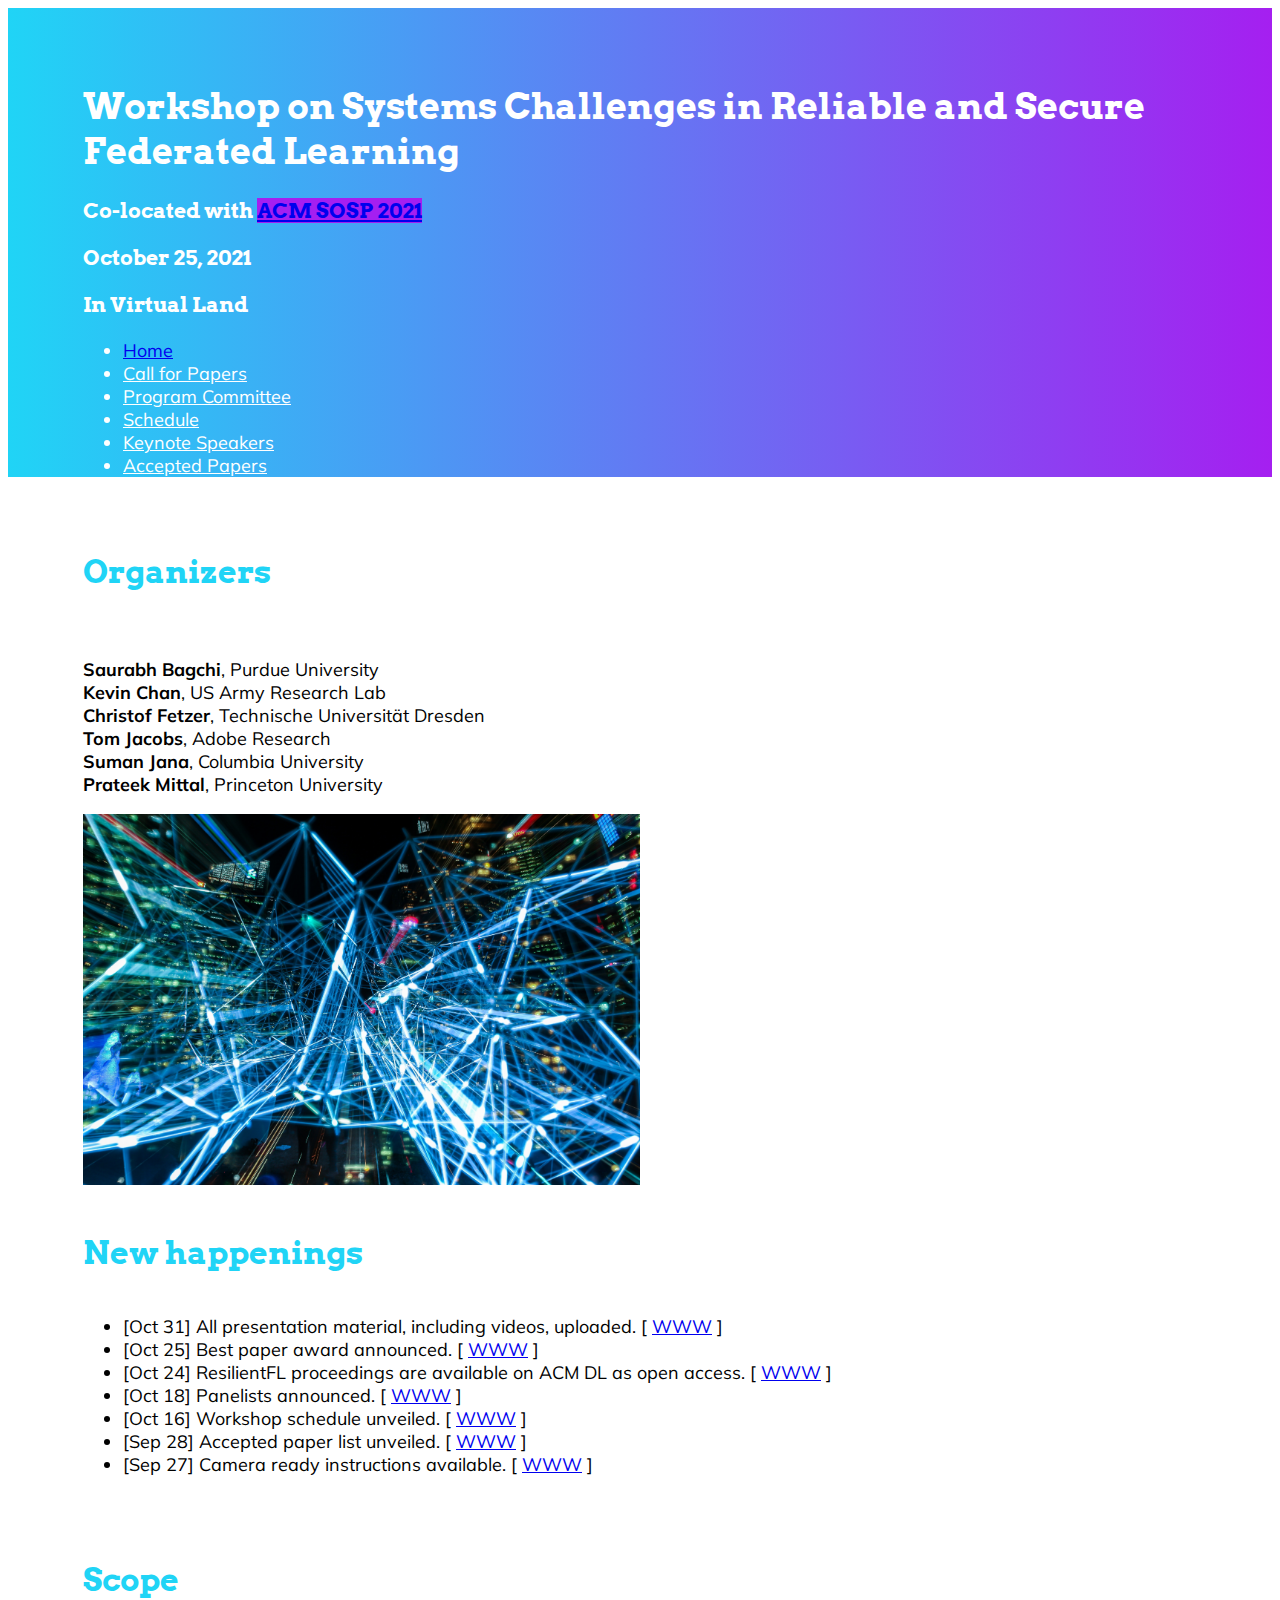
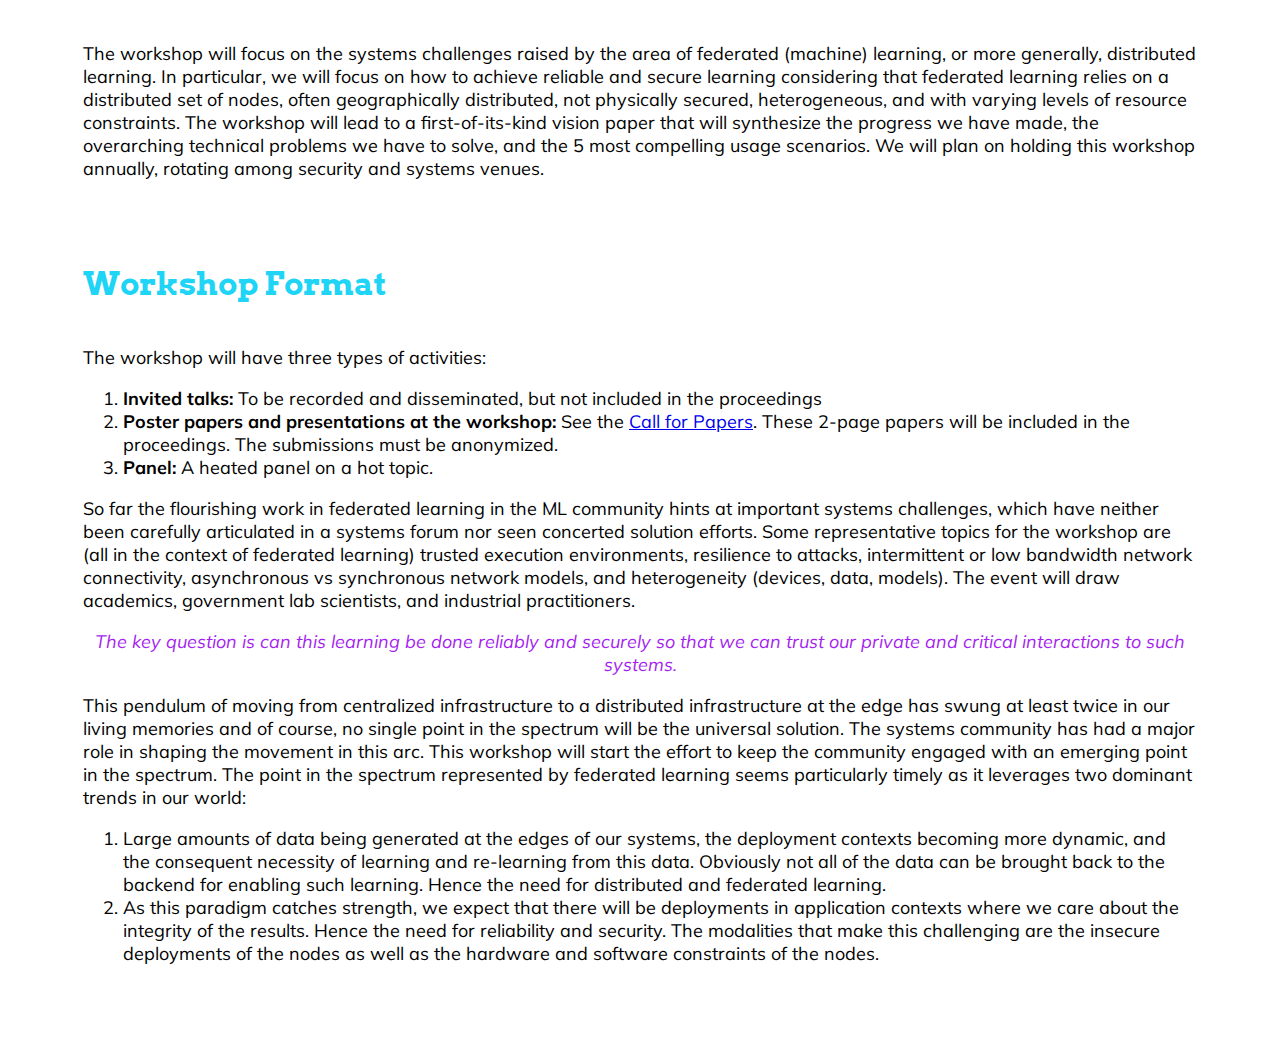
<file: index.html>
<!doctype html>
<html lang="en">
    <head>
        <meta charset="utf-8">
        <meta name="viewport" content="width=device-width, initial-scale=1">
        <link href="https://cdn.jsdelivr.net/npm/bootstrap@5.0.0/dist/css/bootstrap.min.css" rel="stylesheet" integrity="sha384-wEmeIV1mKuiNpC+IOBjI7aAzPcEZeedi5yW5f2yOq55WWLwNGmvvx4Um1vskeMj0" crossorigin="anonymous">
        <link rel="stylesheet" href="https://fonts.googleapis.com/css?family=Mulish">
        <link rel="stylesheet" href="https://fonts.googleapis.com/css?family=Arvo">
        <link href="css/style.css" rel="stylesheet" type="text/css">
    </head>

    <body>
      <header>
        <div class="top-header">
          <h1>Workshop on Systems Challenges in Reliable and Secure Federated Learning</h1>
          <h3>Co-located with 
            <a class="badge rounded-pill" style="background-color: #A51FF0;" href="https://sosp2021.mpi-sws.org/">ACM SOSP 2021</a> 
            <p> October 25, 2021 <p> In Virtual Land </h3>
          <ul class="nav nav-tabs">
            <li class="nav-item">
              <a class="nav-link active" aria-current="page" href="../index.html">Home</a>
            </li>
            <li class="nav-item">
              <a style="color: white;" class="nav-link" href="callforpapers.html">Call for Papers</a>
            </li>
            <li class="nav-item">
              <a style="color: white;" class="nav-link" href="programcommittee.html">Program Committee</a>
            </li>
            <li class="nav-item">
              <a style="color: white;" class="nav-link" href="schedule.html">Schedule</a>
            </li>
            <li class="nav-item">
              <a style="color: white;" class="nav-link" href="keynotespeakers.html">Keynote Speakers</a>
            </li>
            <li class="nav-item">
              <a style="color: white;" class="nav-link" href="acceptedpapers.html">Accepted Papers</a>
            </li>
          </ul>
        </div>
      </header>

<!--        <h1>Systems Challenges in Reliable and Secure Federated Learning</h1>
-->
      <div class="not-header">
        <h4>Organizers</h4>
        <div class="row">
          <div class="col">
            <p>
                <br><b>Saurabh Bagchi</b>, Purdue University
                <br><b>Kevin Chan</b>, US Army Research Lab
                <br><b>Christof Fetzer</b>, Technische Universität Dresden
                <br><b>Tom Jacobs</b>, Adobe Research
                <br><b>Suman Jana</b>, Columbia University
                <br><b>Prateek Mittal</b>, Princeton University            
            </p>
          </div>
          <div class="col">
            <img style="width: 50%;" alt="" src="images/blue-lights.jpg">
          </div>
        </div>
        
        <h4> New happenings </h4>
        <p>
          <ul>
            <li> [Oct 31] All presentation material, including videos, uploaded. [ <a href="schedule.html">WWW</a> ] </li>
	    <li> [Oct 25] Best paper award announced. [ <a href="schedule.html">WWW</a> ] </li>
            <li>[Oct 24] ResilientFL proceedings are available on ACM DL as open access. [ <a href="https://www.sigops.org/s/workshops/resilientfl/2021/toc.html">WWW</a> ]&nbsp; &nbsp;&nbsp;</li>
<li> [Oct 18] Panelists announced. [ <a href="schedule.html">WWW</a> ] </li>
            <li> [Oct 16] Workshop schedule unveiled. [ <a href="schedule.html">WWW</a> ] </li>
            <li> [Sep 28] Accepted paper list unveiled. [ <a href="acceptedpapers.html">WWW</a> ] </li>
            <li> [Sep 27] Camera ready instructions available. [ <a href="callforpapers.html">WWW</a> ] </li>
          </ul>
        </p>

        <br>
	      <h4> Scope </h4>
		    <p>  
          The workshop will focus on the systems challenges raised by the area of federated (machine) learning, 
          or more generally, distributed learning. In particular, we will focus on how to achieve reliable and secure learning 
          considering that federated learning relies on a distributed set of nodes, often geographically distributed, 
          not physically secured, heterogeneous, and with varying levels of resource constraints. The workshop will lead 
          to a first-of-its-kind vision paper that will synthesize the progress we have made, the overarching technical 
          problems we have to solve, and the 5 most compelling usage scenarios. We will plan on holding this workshop 
          annually, rotating among security and systems venues.
        </p>
        
        <br>
        <h4> Workshop Format </h4>
        <p>
          The workshop will have three types of activities:
          <ol>

            <li> <b>Invited talks:</b> To be recorded and disseminated, but not included in the proceedings
            <li> <b> Poster papers and presentations at the workshop:</b> See the <a href="callforpapers.html">Call for Papers</a>. These 2-page papers will be included in the proceedings. The submissions must be anonymized.
            <li> <b> Panel:</b> A heated panel on a hot topic.

          </ol>
        </p>
	  
	<p>
            So far the flourishing work in federated learning in the ML community hints at important systems challenges, 
            which have neither been carefully articulated in a systems forum nor seen concerted solution efforts. Some 
            representative topics for the workshop are (all in the context of federated learning) trusted execution 
            environments, resilience to attacks, intermittent or low bandwidth network connectivity, asynchronous vs 
            synchronous network models, and heterogeneity (devices, data, models). The event will draw academics, 
            government lab scientists, and industrial practitioners.
        </p>
  <!--
        <p>
            SOSP is well established as a venue where many of the leading results in computer systems of their time have 
            been presented. This workshop will contribute to the vitality of SOSP by contributing a rich problem context 
            to it. It will also expand the envelope of the conference to an area that shows high promise to influence our 
            world. Arguably the most famous industrial deployment is in Google’s Gboard which predicts, based on swipes, 
            what the next word is and this runs on hundreds of millions of Android devices. There are many other 
            large-scale deployments that are not as well known and importantly, many others peeking over the horizon. 
            We believe federated learning becomes more important as an ever increasing number of sensors in our 
            “sensorified” world generate ever increasing amounts of data and data processing moves to the edge.
        </p>
  -->
        <p style="text-align: center; color: #A51FF0;">
            <i>The key question is can this learning be done reliably and securely so that we can trust our private and 
            critical interactions to such systems.</i>
        </p>
        <p>
            This pendulum of moving from centralized infrastructure to a distributed infrastructure at the edge has swung 
            at least twice in our living memories and of course, no single point in the spectrum will be the universal 
            solution. The systems community has had a major role in shaping the movement in this arc. This workshop will 
            start the effort to keep the community engaged with an emerging point in the spectrum. The point in the 
            spectrum represented by federated learning seems particularly timely as it leverages two dominant trends in 
            our world:
            <ol>
                <li>
                    Large amounts of data being generated at the edges of our systems, the deployment contexts becoming 
                    more dynamic, and the consequent necessity of learning and re-learning from this data. Obviously not 
                    all of the data can be brought back to the backend for enabling such learning. Hence the need for 
                    distributed and federated learning.
                </li>
                <li>
                    As this paradigm catches strength, we expect that there will be deployments in application contexts 
                    where we care about the integrity of the results. Hence the need for reliability and security. The 
                    modalities that make this challenging are the insecure deployments of the nodes as well as the hardware 
                    and software constraints of the nodes.
                </li>
            </ol>
        </p>
      </div>
    </body>
</html>
</file>
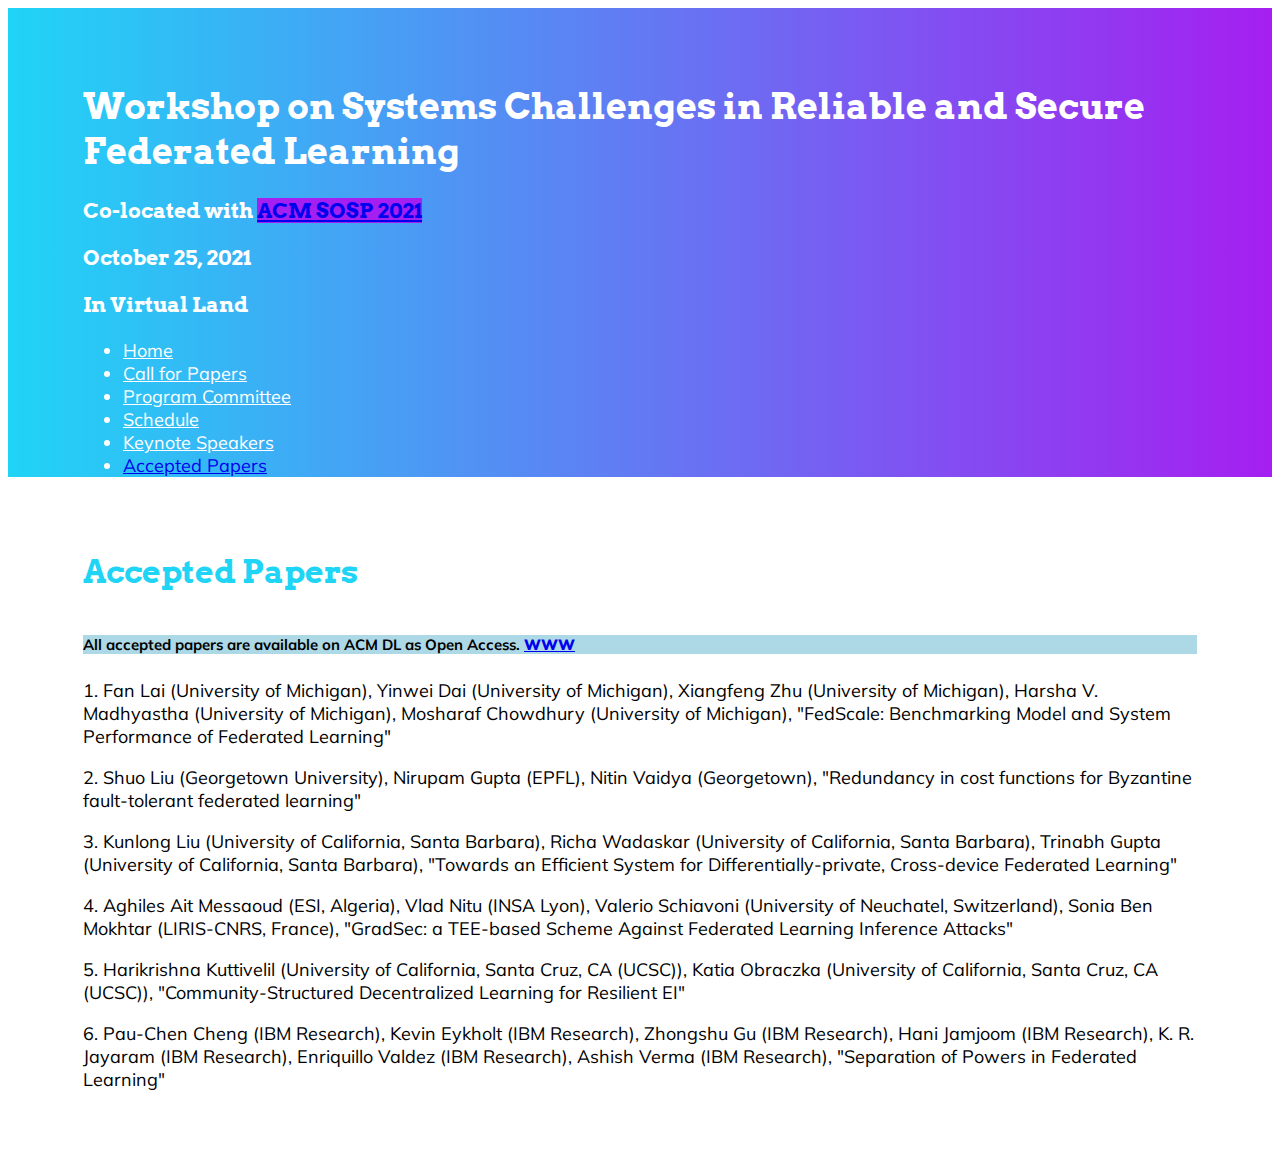
<file: acceptedpapers.html>
<!doctype html>
<html lang="en">
    <head>
        <meta charset="utf-8">
        <meta name="viewport" content="width=device-width, initial-scale=1">
        <link href="https://cdn.jsdelivr.net/npm/bootstrap@5.0.0/dist/css/bootstrap.min.css" rel="stylesheet" integrity="sha384-wEmeIV1mKuiNpC+IOBjI7aAzPcEZeedi5yW5f2yOq55WWLwNGmvvx4Um1vskeMj0" crossorigin="anonymous">
        <link rel="stylesheet" href="https://fonts.googleapis.com/css?family=Mulish">
        <link rel="stylesheet" href="https://fonts.googleapis.com/css?family=Arvo">
        <link href="css/style.css" rel="stylesheet" type="text/css" />
    </head>

    <body>
      <header>
        <div class="top-header">
          <h1>Workshop on Systems Challenges in Reliable and Secure Federated Learning</h1>
          <h3>Co-located with 
            <a class="badge rounded-pill" style="background-color: #A51FF0;" href="https://sosp2021.mpi-sws.org/">ACM SOSP 2021</a> 
            <p> October 25, 2021 <p> In Virtual Land </h3>
          <ul class="nav nav-tabs">
            <li class="nav-item">
              <a style="color: white;" class="nav-link" href="../index.html">Home</a>
            </li>
            <li class="nav-item">
              <a style="color: white;" class="nav-link" href="callforpapers.html">Call for Papers</a>
            </li>
            <li class="nav-item">
              <a style="color: white;" class="nav-link" href="programcommittee.html">Program Committee</a>
            </li>
            <li class="nav-item">
              <a style="color: white;" class="nav-link" href="../schedule.html">Schedule</a>
            </li>
            <li class="nav-item">
              <a style="color: white;" class="nav-link" href="keynotespeakers.html">Keynote Speakers</a>
            </li>
            <li class="nav-item">
              <a class="nav-link active" aria-current="page" href="acceptedpapers.html">Accepted Papers</a>
            </li>
          </ul>
        </div>
      </header>

      <div class="not-header">
        <h4>Accepted Papers</h4>
        <h5 style="background-color:lightblue">All accepted papers are available on ACM DL as Open Access. <strong><a href="https://www.sigops.org/s/workshops/resilientfl/2021/toc.html"> WWW </a></strong> </h5>
		  <p></p>

<p> 1. Fan Lai (University of Michigan), Yinwei Dai (University of Michigan), Xiangfeng Zhu (University of Michigan), Harsha V. Madhyastha (University of Michigan), Mosharaf Chowdhury (University of Michigan), "FedScale: Benchmarking Model and System Performance of Federated Learning"
          </p>
<p> 2. Shuo Liu (Georgetown University), Nirupam Gupta (EPFL), Nitin Vaidya (Georgetown), "Redundancy in cost functions for Byzantine fault-tolerant federated learning"
          </p>
<p> 3. Kunlong Liu (University of California, Santa Barbara), Richa Wadaskar (University of California, Santa Barbara), Trinabh Gupta (University of California, Santa Barbara), "Towards an Efficient System for Differentially-private, Cross-device Federated Learning"
          </p>
<p> 4. Aghiles Ait Messaoud (ESI, Algeria), Vlad Nitu (INSA Lyon), Valerio Schiavoni (University of Neuchatel, Switzerland), Sonia Ben Mokhtar (LIRIS-CNRS, France), "GradSec: a TEE-based Scheme Against Federated Learning Inference Attacks"
          </p>
<p> 5. Harikrishna Kuttivelil (University of California, Santa Cruz, CA (UCSC)), Katia Obraczka (University of California, Santa Cruz, CA (UCSC)), "Community-Structured Decentralized Learning for Resilient EI"
          </p>
<p> 6. Pau-Chen Cheng (IBM Research), Kevin Eykholt (IBM Research), Zhongshu Gu (IBM Research), Hani Jamjoom (IBM Research), K. R. Jayaram (IBM Research), Enriquillo Valdez (IBM Research), Ashish Verma (IBM Research), "Separation of Powers in Federated Learning"
          </p>
      </div>
    </body>
</html>
</file>
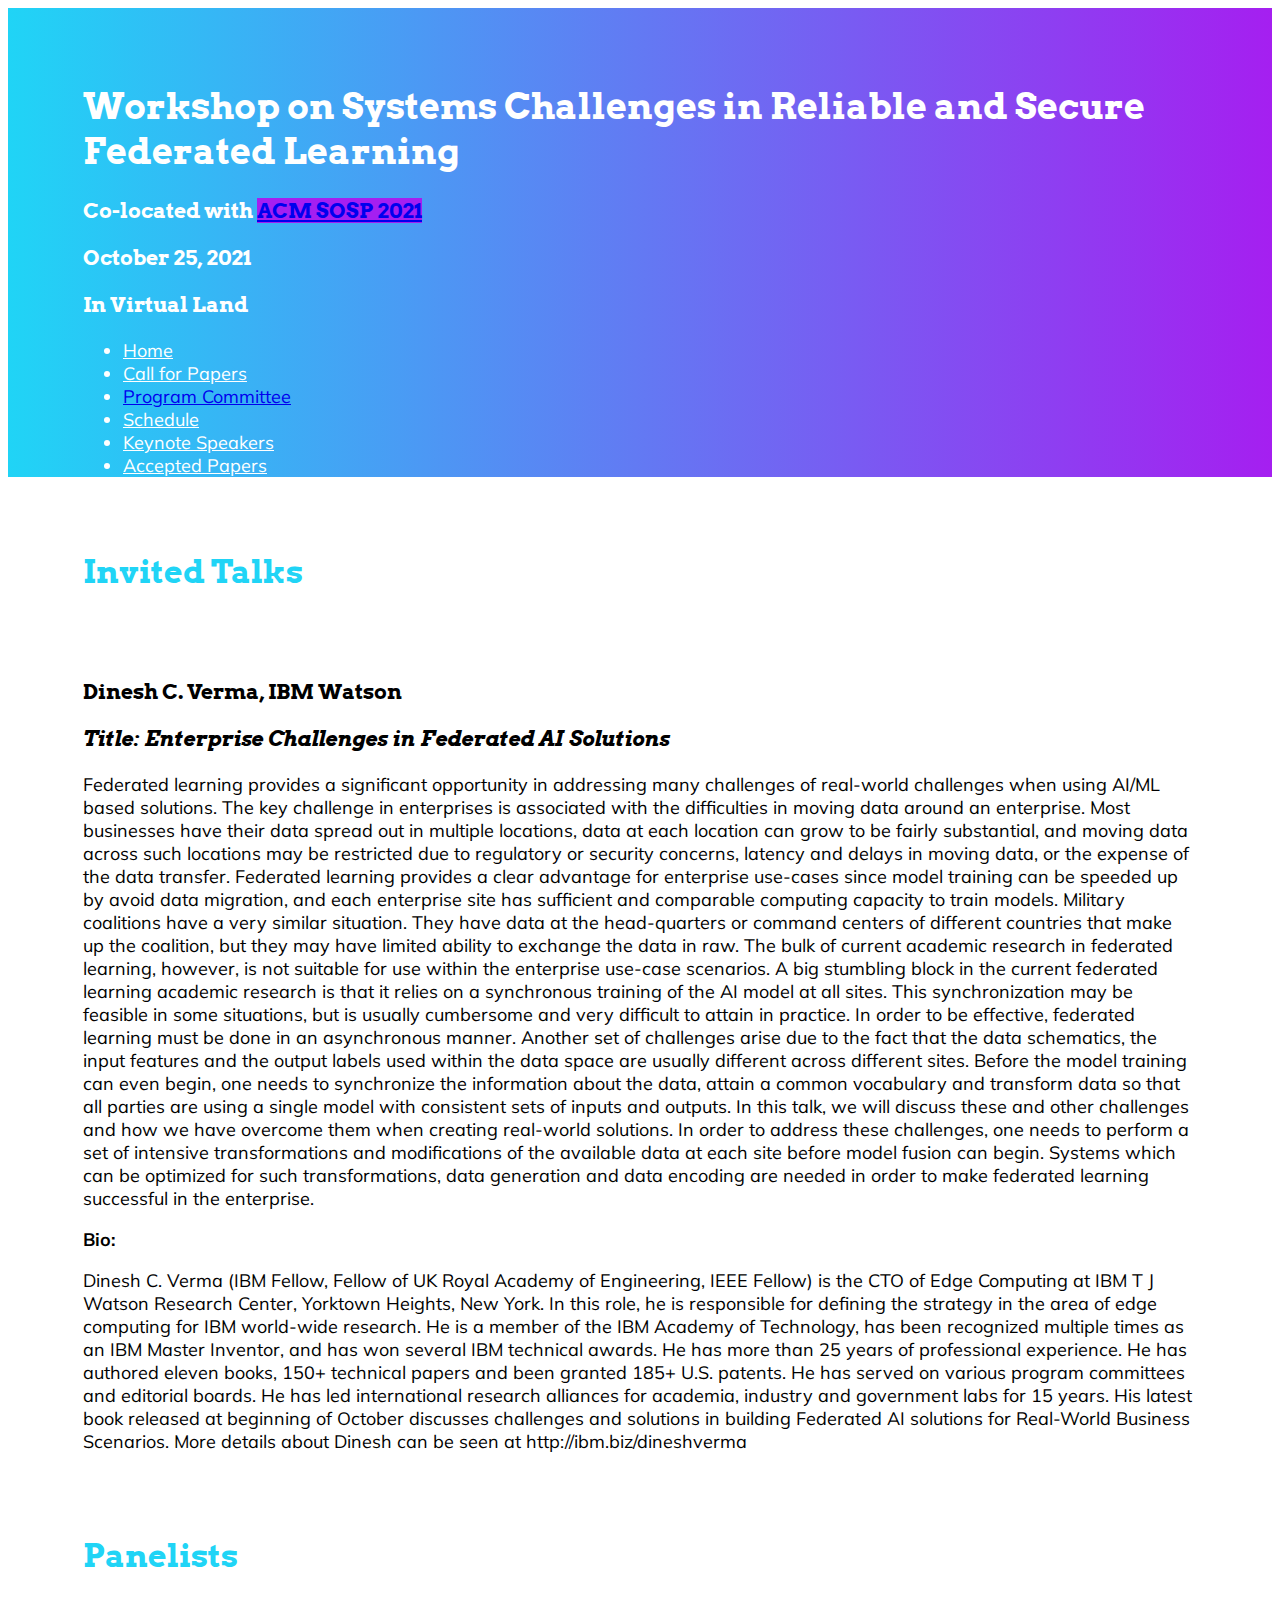
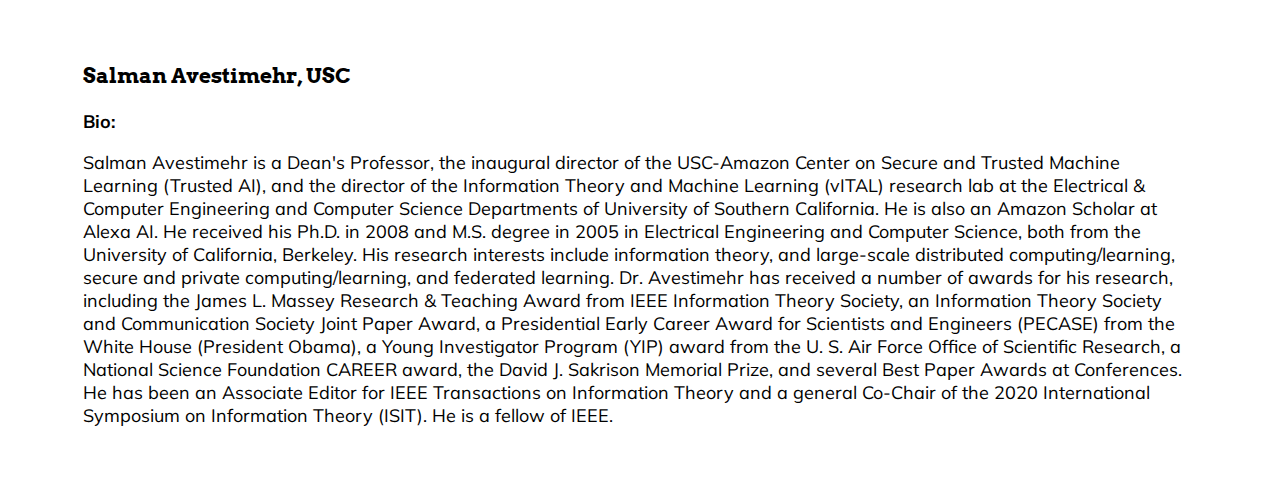
<file: bios-n-abstracts.html>
<!doctype html>
<html lang="en">
    <head>
        <meta charset="utf-8">
        <meta name="viewport" content="width=device-width, initial-scale=1">
        <link href="https://cdn.jsdelivr.net/npm/bootstrap@5.0.0/dist/css/bootstrap.min.css" rel="stylesheet" integrity="sha384-wEmeIV1mKuiNpC+IOBjI7aAzPcEZeedi5yW5f2yOq55WWLwNGmvvx4Um1vskeMj0" crossorigin="anonymous">
        <link rel="stylesheet" href="https://fonts.googleapis.com/css?family=Mulish">
        <link rel="stylesheet" href="https://fonts.googleapis.com/css?family=Arvo">
        <link href="css/style.css" rel="stylesheet" type="text/css" />
    </head>

    <body>
      <header>
        <div class="top-header">
          <h1>Workshop on Systems Challenges in Reliable and Secure Federated Learning</h1>
          <h3>Co-located with 
            <a class="badge rounded-pill" style="background-color: #A51FF0;" href="https://sosp2021.mpi-sws.org/">ACM SOSP 2021</a> 
            <p> October 25, 2021 <p> In Virtual Land </h3>
          <ul class="nav nav-tabs">
            <li class="nav-item">
              <a style="color: white;" class="nav-link" href="../index.html">Home</a>
            </li>
            <li class="nav-item">
              <a style="color: white;" class="nav-link" href="callforpapers.html">Call for Papers</a>
            </li>
            <li class="nav-item">
              <a class="nav-link active" aria-current="page" href="programcommittee.html">Program Committee</a>
            </li>
            <li class="nav-item">
              <a style="color: white;" class="nav-link" href="schedule.html">Schedule</a>
            </li>
            <li class="nav-item">
              <a style="color: white;" class="nav-link" href="keynotespeakers.html">Keynote Speakers</a>
            </li>
            <li class="nav-item">
              <a style="color: white;" class="nav-link" href="acceptedpapers.html">Accepted Papers</a>
            </li>
          </ul>
        </div>
      </header>

      <div class="not-header">
        <h4>Invited Talks&nbsp;&nbsp;</h4>
        <br>
        <h3 id="dinesh-verma"><p><strong>Dinesh C. Verma, IBM Watson</strong></p>
        <p><strong><em>Title: Enterprise Challenges in Federated AI Solutions</em></strong></p>
		</h3>
        <p>Federated learning provides a significant opportunity in addressing many challenges of real-world challenges when using AI/ML based solutions. The key challenge in enterprises is associated with the difficulties in moving data around an enterprise. Most businesses have their data spread out in multiple locations, data at each location can grow to be fairly substantial, and moving data across such locations may be restricted due to regulatory or security concerns, latency and delays in moving data, or the expense of the data transfer. Federated learning provides a clear advantage for enterprise use-cases since model training can be speeded up by avoid data migration, and each enterprise site has sufficient and comparable computing capacity to train models. Military coalitions have a very similar situation. They have data at the head-quarters or command centers of different countries that make up the coalition, but they may have limited ability to exchange the data in raw. The bulk of current academic research in federated learning, however, is not suitable for use within the enterprise use-case scenarios. A big stumbling block in the current federated learning academic research is that it relies on a synchronous training of the AI model at all sites. This synchronization may be feasible in some situations, but is usually cumbersome and very difficult to attain in practice. In order to be effective, federated learning must be done in an asynchronous manner. Another set of challenges arise due to the fact that the data schematics, the input features and the output labels used within the data space are usually different across different sites. Before the model training can even begin, one needs to synchronize the information about the data, attain a common vocabulary and transform data so that all parties are using a single model with consistent sets of inputs and outputs. In this talk, we will discuss these and other challenges and how we have overcome them when creating real-world solutions. In order to address these challenges, one needs to perform a set of intensive transformations and modifications of the available data at each site before model fusion can begin. Systems which can be optimized for such transformations, data generation and data encoding are needed in order to make federated learning successful in the enterprise.&nbsp;</p>
        <p><strong>Bio:&nbsp;</strong></p>
<p>Dinesh C. Verma (IBM Fellow, Fellow of UK Royal Academy of Engineering, IEEE Fellow) is the CTO of Edge Computing at IBM T J Watson Research Center, Yorktown Heights, New York. In this role, he is responsible for defining the strategy in the area of edge computing for IBM world-wide research. He is a member of the IBM Academy of Technology, has been recognized multiple times as an IBM Master Inventor, and has won several IBM technical awards. He has more than 25 years of professional experience. He has authored eleven books, 150+ technical papers and been granted 185+ U.S. patents. He has served on various program committees and editorial boards. He has led international research alliances for academia, industry and government labs for 15 years. His latest book released at beginning of October discusses challenges and solutions in building Federated AI solutions for Real-World Business Scenarios. More details about Dinesh can be seen at http://ibm.biz/dineshverma&nbsp;<br>
        </p>
        <br>
        <h4>Panelists</h4>
	    <br>
        <h3 id="salman-avestimehr"><p><strong>Salman Avestimehr, USC</strong></p>
        </h3>
        <p><strong>Bio:&nbsp;</strong></p>
        <p>Salman Avestimehr is a Dean's Professor, the inaugural director of the USC-Amazon Center on Secure and Trusted Machine Learning (Trusted AI), and the director of the Information Theory and Machine Learning (vITAL) research lab at the Electrical & Computer Engineering and Computer Science Departments of University of Southern California. He is also an Amazon Scholar at Alexa AI. He received his Ph.D. in 2008 and M.S. degree in 2005 in Electrical Engineering and Computer Science, both from the University of California, Berkeley. His research interests include information theory, and large-scale distributed computing/learning, secure and private computing/learning, and federated learning. Dr. Avestimehr has received a number of awards for his research, including the James L. Massey Research & Teaching Award from IEEE Information Theory Society, an Information Theory Society and Communication Society Joint Paper Award, a Presidential Early Career Award for Scientists and Engineers (PECASE) from the White House (President Obama), a Young Investigator Program (YIP) award from the U. S. Air Force Office of Scientific Research, a National Science Foundation CAREER award, the David J. Sakrison Memorial Prize, and several Best Paper Awards at Conferences. He has been an Associate Editor for IEEE Transactions on Information Theory and a general Co-Chair of the 2020 International Symposium on Information Theory (ISIT). He is a fellow of IEEE.
</p>
      </div>
    </body>
</html>
</file>
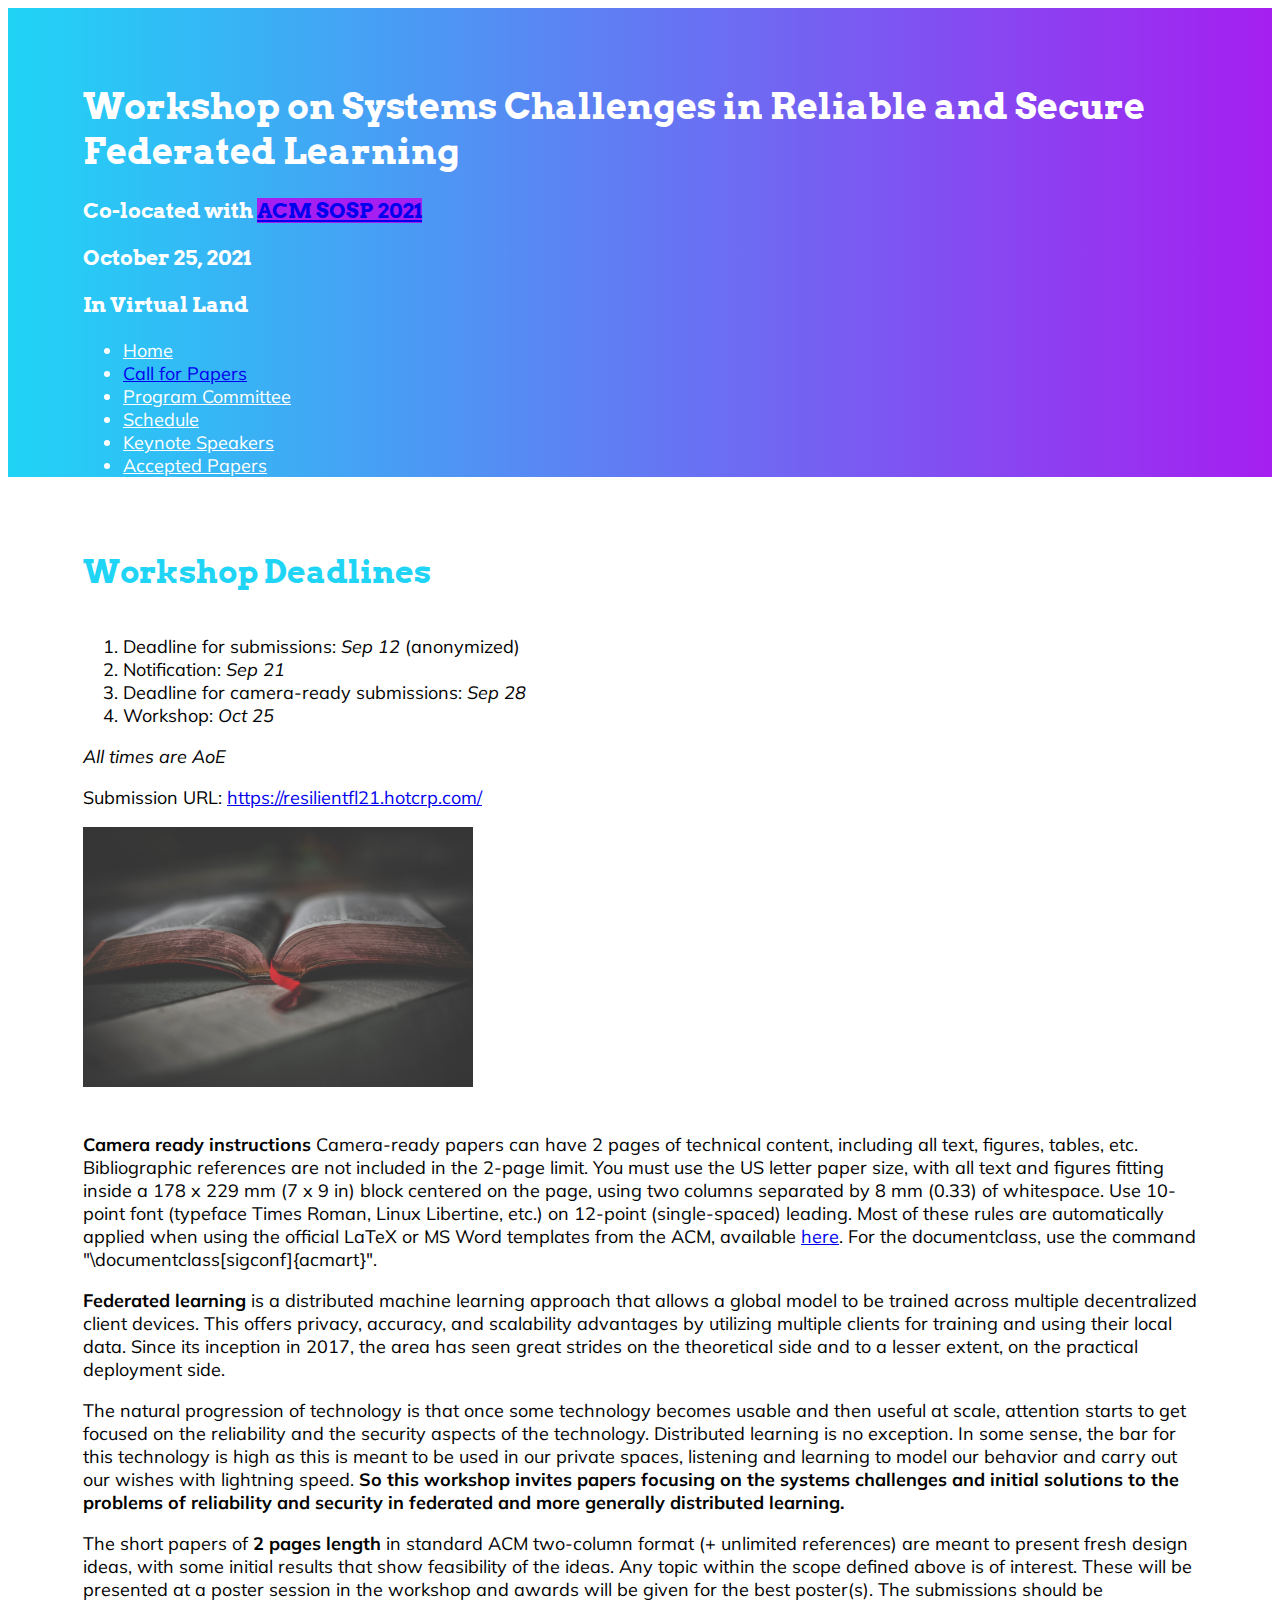
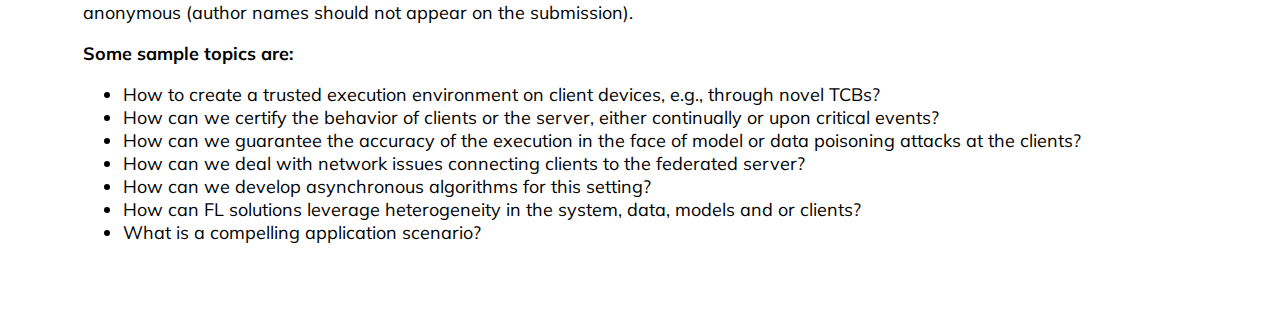
<file: callforpapers.html>
<!doctype html>
<html lang="en">
    <head>
        <meta charset="utf-8">
        <meta name="viewport" content="width=device-width, initial-scale=1">
        <link href="https://cdn.jsdelivr.net/npm/bootstrap@5.0.0/dist/css/bootstrap.min.css" rel="stylesheet" integrity="sha384-wEmeIV1mKuiNpC+IOBjI7aAzPcEZeedi5yW5f2yOq55WWLwNGmvvx4Um1vskeMj0" crossorigin="anonymous">
        <link rel="stylesheet" href="https://fonts.googleapis.com/css?family=Mulish">
        <link rel="stylesheet" href="https://fonts.googleapis.com/css?family=Arvo">
        <link href="css/style.css" rel="stylesheet" type="text/css">
    </head>

    <body>
        <header>
            <div class="top-header">
                <h1>Workshop on Systems Challenges in Reliable and Secure Federated Learning</h1>
                <h3>Co-located with 
                    <a class="badge rounded-pill" style="background-color: #A51FF0;" href="https://sosp2021.mpi-sws.org/">ACM SOSP 2021</a> 
                    <p> October 25, 2021 <p> In Virtual Land </h3>
                <ul class="nav nav-tabs">
                    <li class="nav-item">
                        <a style="color: white;" class="nav-link" href="../index.html">Home</a>
                    </li>
                    <li class="nav-item">
                        <a class="nav-link active" aria-current="page" href="callforpapers.html">Call for Papers</a>
                    </li>
                    <li class="nav-item">
                        <a style="color: white;" class="nav-link" href="programcommittee.html">Program Committee</a>
                    </li>
                    <li class="nav-item">
                        <a style="color: white;" class="nav-link" href="schedule.html">Schedule</a>
                    </li>
                    <li class="nav-item">
                        <a style="color: white;" class="nav-link" href="keynotespeakers.html">Keynote Speakers</a>
                    </li>
                    <li class="nav-item">
                        <a style="color: white;" class="nav-link" href="acceptedpapers.html">Accepted Papers</a>
                    </li>
                </ul>
            </div>
        </header>

        <div class="not-header">
            <!-- <h1>Call for Papers</h1> -->
            <h4>Workshop Deadlines</h4>
            <div class="row">
                <div class="col">
                    <p>
                        <!-- <br> -->
                        <ol>
            <!--                <li>CFP submitted to SOSP organizers: <i>May 6</i></li>
                            <li>Website unveiled and CFP released on it: <i>May 10</i></li>
                    -->
                            <li>Deadline for submissions: <i>Sep 12</i> (anonymized)</li>
                            <li>Notification: <i>Sep 21</i></li>
                            <li>Deadline for camera-ready submissions: <i>Sep 28</i></li>
                            <li>Workshop: <i>Oct 25</i></li>
                        </ol>
                    <i> All times are AoE </i>
                    </p>
                </div>
                <div class="col">
                    Submission URL: <a href="https://resilientfl21.hotcrp.com/">https://resilientfl21.hotcrp.com/</a>
                    <p></p>
                    <img style="width: 35%;" src="images/brown-book.jpg" alt="">
                </div>
            </div>
            <br>
            <p>
                <b>Camera ready instructions</b>
                
                Camera-ready papers can have 2 pages of technical content, including all text, figures, tables, etc. Bibliographic references are not included in the 2-page limit. You must use the US letter paper size, with all text and figures fitting inside a 178 x 229 mm (7 x 9 in) block centered on the page, using two columns separated by 8 mm (0.33) of whitespace. Use 10-point font (typeface Times Roman, Linux Libertine, etc.) on 12-point (single-spaced) leading. Most of these rules are automatically applied when using the official LaTeX or MS Word templates from the ACM, available <a href="https://www.acm.org/publications/proceedings-template">here</a>. For the documentclass, use the command "\documentclass[sigconf]{acmart}". 
            </p>
            <p>
                <b>Federated learning</b> is a distributed machine learning approach that allows a global model to be trained 
                across multiple decentralized client devices. This offers privacy, accuracy, and scalability advantages 
                by utilizing multiple clients for training and using their local data. Since its inception in 2017, the 
                area has seen great strides on the theoretical side and to a lesser extent, on the practical deployment side.
            </p>
            <p>
                The natural progression of technology is that once some technology becomes usable and then useful at scale, 
                attention starts to get focused on the reliability and the security aspects of the technology. Distributed 
                learning is no exception. In some sense, the bar for this technology is high as this is meant to be used in 
                our private spaces, listening and learning to model our behavior and carry out our wishes with lightning speed. 
                <b>So this workshop invites papers focusing on the systems challenges and initial solutions to the problems of 
                reliability and security in federated and more generally distributed learning.</b>
            </p>
            <p>
                The short papers of <b>2 pages length</b> in standard ACM two-column format (+ unlimited references) are meant to 
                present fresh design ideas, with some initial results that show feasibility of the ideas. Any topic within the 
                scope defined above is of interest. These will be presented at a poster session in the workshop and awards will 
                be given for the best poster(s). The submissions should be anonymous (author names should not appear on the submission).
            </p>
            <p>
                <b>Some sample topics are:</b>
                <ul>
                    <li>
                        How to create a trusted execution environment on client devices, e.g., through novel TCBs?
                    </li>
                    <li>
                        How can we certify the behavior of clients or the server, either continually or upon critical events?
                    </li>
                    <li>
                        How can we guarantee the accuracy of the execution in the face of model or data poisoning attacks at the clients?
                    </li>
                    <li>
                        How can we deal with network issues connecting clients to the federated server?
                    </li>
                    <li>
                        How can we develop asynchronous algorithms for this setting?
                    </li>
                    <li>
                        How can FL solutions leverage heterogeneity in the system, data, models and or clients?
                    </li>
                    <li>
                        What is a compelling application scenario?
                    </li>
                </ul>
            </p>
        </div>
    </body>
</html>
</file>
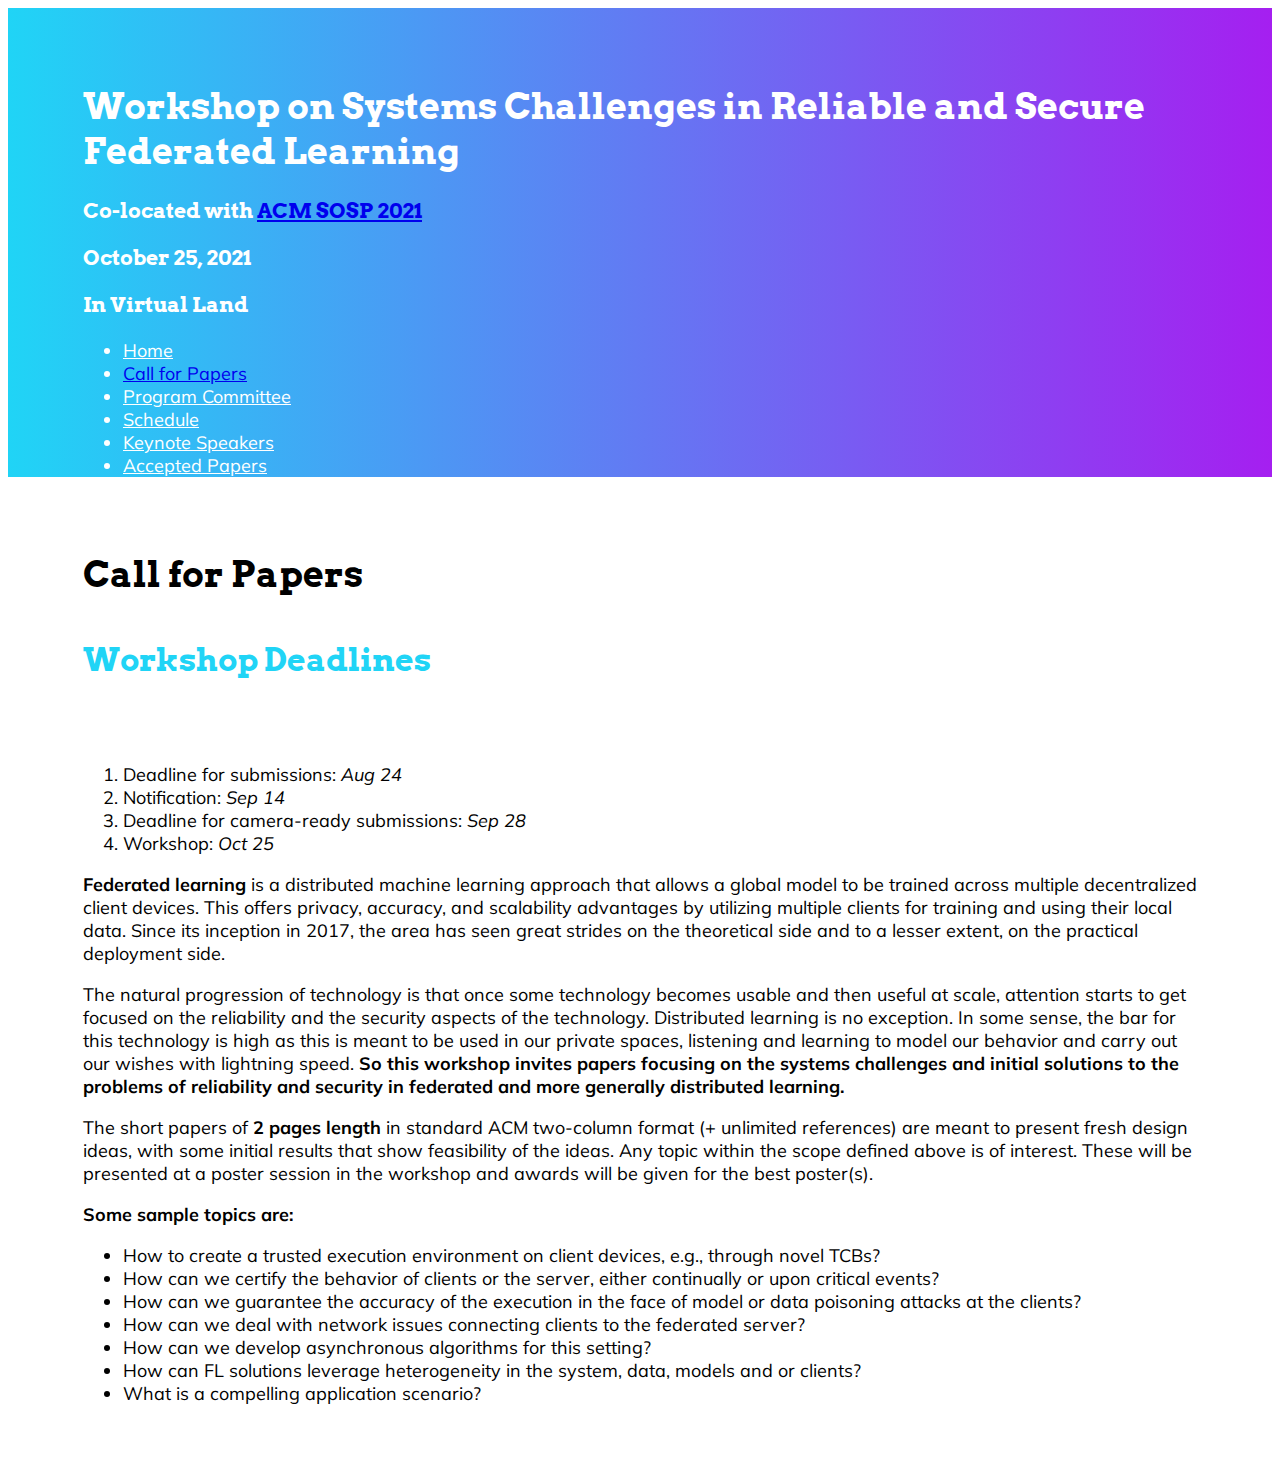
<file: callforposters.html>
<!doctype html>
<html lang="en">
    <head>
        <meta charset="utf-8">
        <meta name="viewport" content="width=device-width, initial-scale=1">
        <link href="https://cdn.jsdelivr.net/npm/bootstrap@5.0.0/dist/css/bootstrap.min.css" rel="stylesheet" integrity="sha384-wEmeIV1mKuiNpC+IOBjI7aAzPcEZeedi5yW5f2yOq55WWLwNGmvvx4Um1vskeMj0" crossorigin="anonymous">
        <link rel="stylesheet" href="https://fonts.googleapis.com/css?family=Mulish">
        <link rel="stylesheet" href="https://fonts.googleapis.com/css?family=Arvo">
        <link href="../css/style.css" rel="stylesheet" type="text/css">
    </head>

    <body>
        <header>
            <div class="top-header">
                <h1>Workshop on Systems Challenges in Reliable and Secure Federated Learning</h1>
                <h3>Co-located with <a href="https://sosp2021.mpi-sws.org/">ACM SOSP 2021</a> <p> October 25, 2021 <p> In Virtual Land </h3>
                <ul class="nav nav-tabs">
                    <li class="nav-item">
                        <a style="color: white;" class="nav-link" href="../index.html">Home</a>
                    </li>
                    <li class="nav-item">
                        <a class="nav-link active" aria-current="page" href="../callforposters.html">Call for Papers</a>
                    </li>
                    <li class="nav-item">
                        <a style="color: white;" class="nav-link" href="../programcommittee.html">Program Committee</a>
                    </li>
                    <li class="nav-item">
                        <a style="color: white;" class="nav-link" href="../schedule.html">Schedule</a>
                    </li>
                    <li class="nav-item">
                        <a style="color: white;" class="nav-link" href="../keynotespeakers.html">Keynote Speakers</a>
                    </li>
                    <li class="nav-item">
                        <a style="color: white;" class="nav-link" href="../acceptedpapers.html">Accepted Papers</a>
                    </li>
                </ul>
            </div>
        </header>

        <div class="not-header">
            <h1>Call for Papers</h1>
            <p>
                <h4>Workshop Deadlines</h4>
                <br>
                <ol>
    <!--                <li>CFP submitted to SOSP organizers: <i>May 6</i></li>
                    <li>Website unveiled and CFP released on it: <i>May 10</i></li>
            -->
                    <li>Deadline for submissions: <i>Aug 24</i></li>
                    <li>Notification: <i>Sep 14</i></li>
                    <li>Deadline for camera-ready submissions: <i>Sep 28</i></li>
                    <li>Workshop: <i>Oct 25</i></li>
                </ol>
            </p>
            <p>
                <b>Federated learning</b> is a distributed machine learning approach that allows a global model to be trained 
                across multiple decentralized client devices. This offers privacy, accuracy, and scalability advantages 
                by utilizing multiple clients for training and using their local data. Since its inception in 2017, the 
                area has seen great strides on the theoretical side and to a lesser extent, on the practical deployment side.
            </p>
            <p>
                The natural progression of technology is that once some technology becomes usable and then useful at scale, 
                attention starts to get focused on the reliability and the security aspects of the technology. Distributed 
                learning is no exception. In some sense, the bar for this technology is high as this is meant to be used in 
                our private spaces, listening and learning to model our behavior and carry out our wishes with lightning speed. 
                <b>So this workshop invites papers focusing on the systems challenges and initial solutions to the problems of 
                reliability and security in federated and more generally distributed learning.</b>
            </p>
            <p>
                The short papers of <b>2 pages length</b> in standard ACM two-column format (+ unlimited references) are meant to 
                present fresh design ideas, with some initial results that show feasibility of the ideas. Any topic within the 
                scope defined above is of interest. These will be presented at a poster session in the workshop and awards will 
                be given for the best poster(s). 
            </p>
            <p>
                <b>Some sample topics are:</b>
                <ul>
                    <li>
                        How to create a trusted execution environment on client devices, e.g., through novel TCBs?
                    </li>
                    <li>
                        How can we certify the behavior of clients or the server, either continually or upon critical events?
                    </li>
                    <li>
                        How can we guarantee the accuracy of the execution in the face of model or data poisoning attacks at the clients?
                    </li>
                    <li>
                        How can we deal with network issues connecting clients to the federated server?
                    </li>
                    <li>
                        How can we develop asynchronous algorithms for this setting?
                    </li>
                    <li>
                        How can FL solutions leverage heterogeneity in the system, data, models and or clients?
                    </li>
                    <li>
                        What is a compelling application scenario?
                    </li>
                </ul>
            </p>
        </div>
    </body>
</html>
</file>
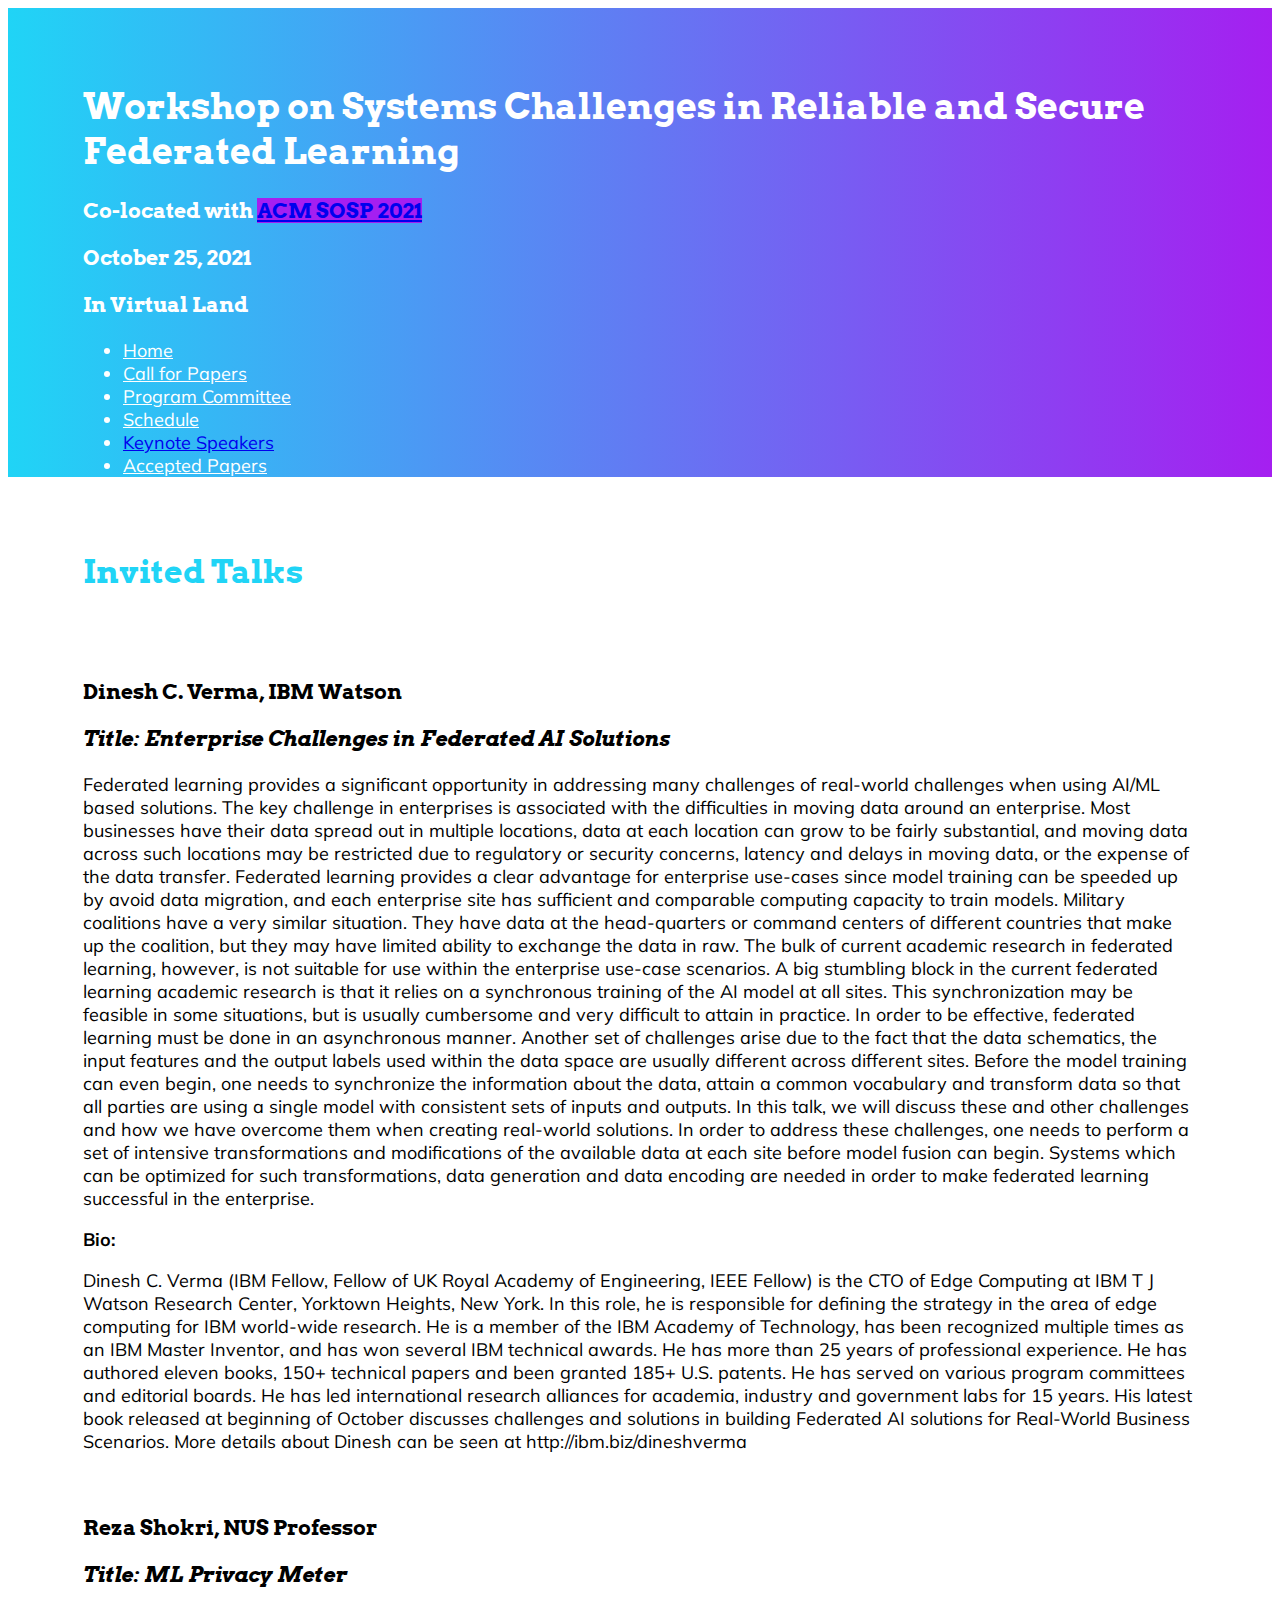
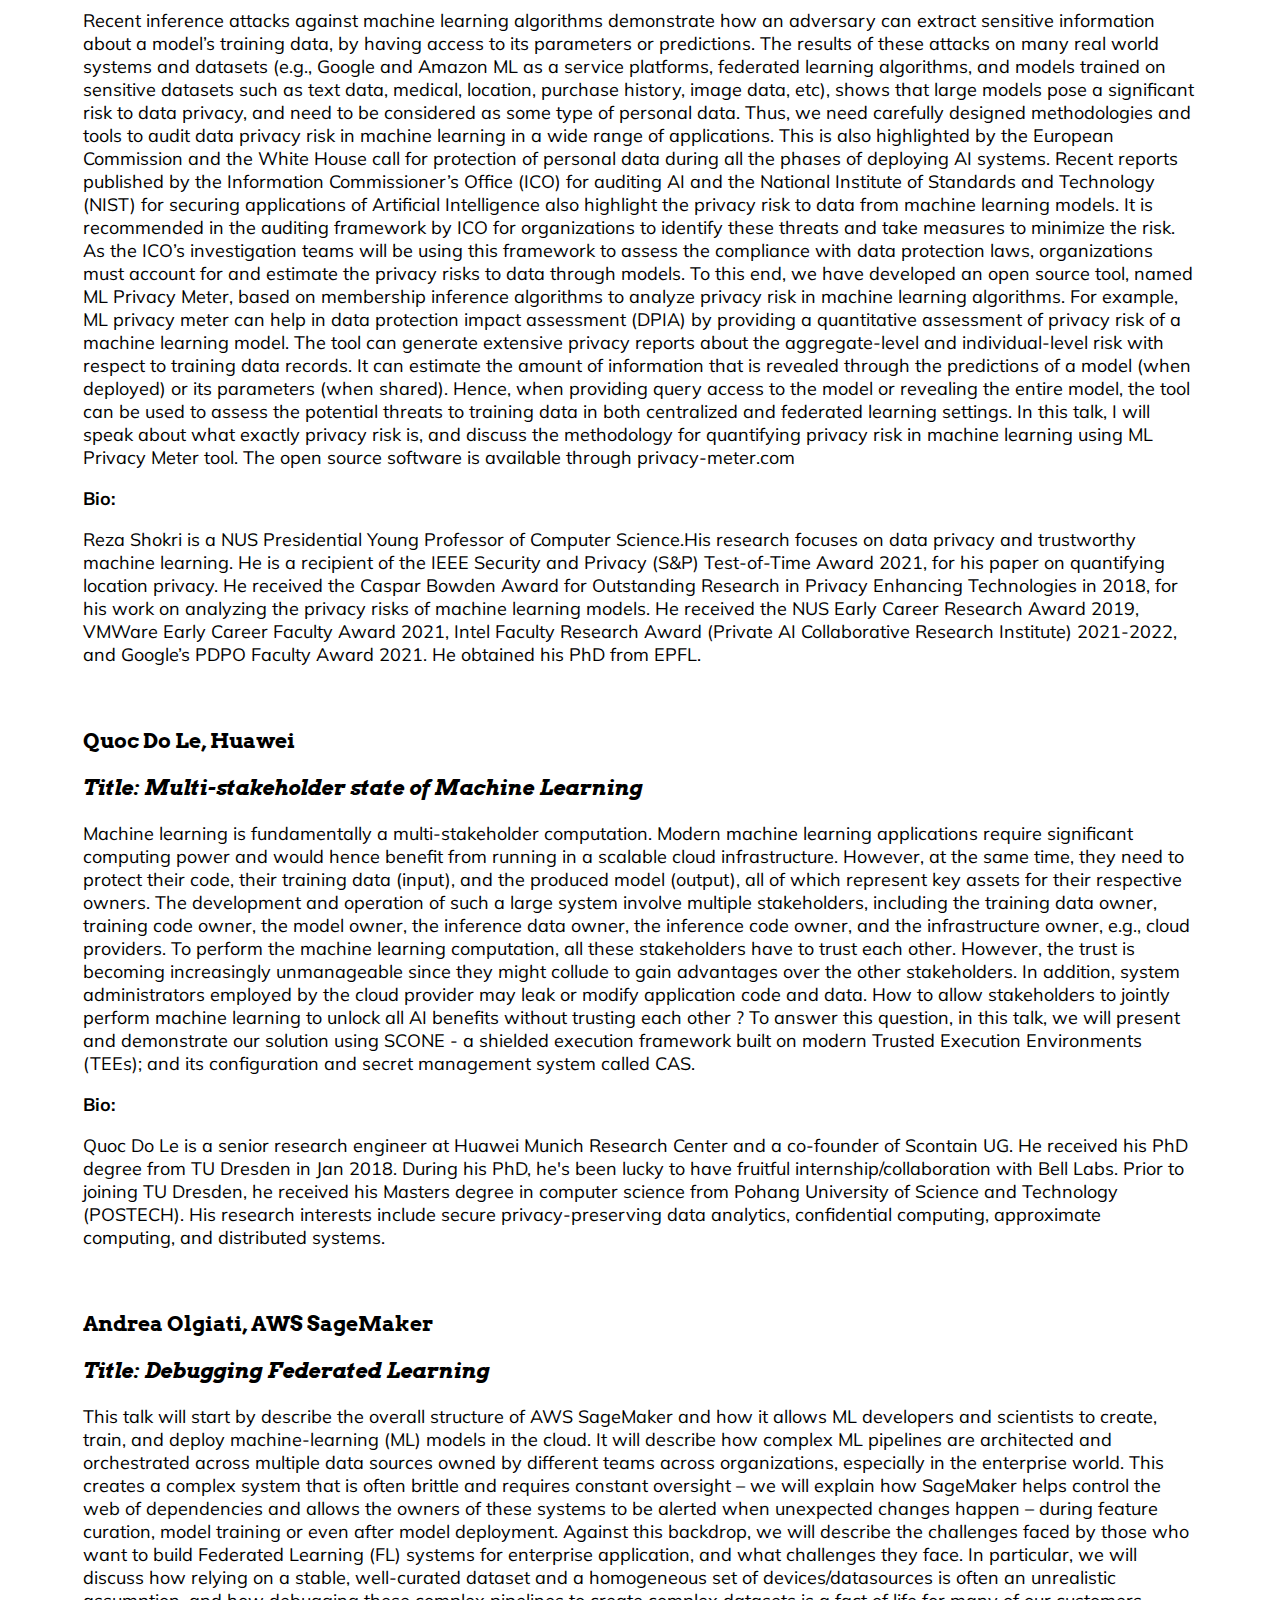
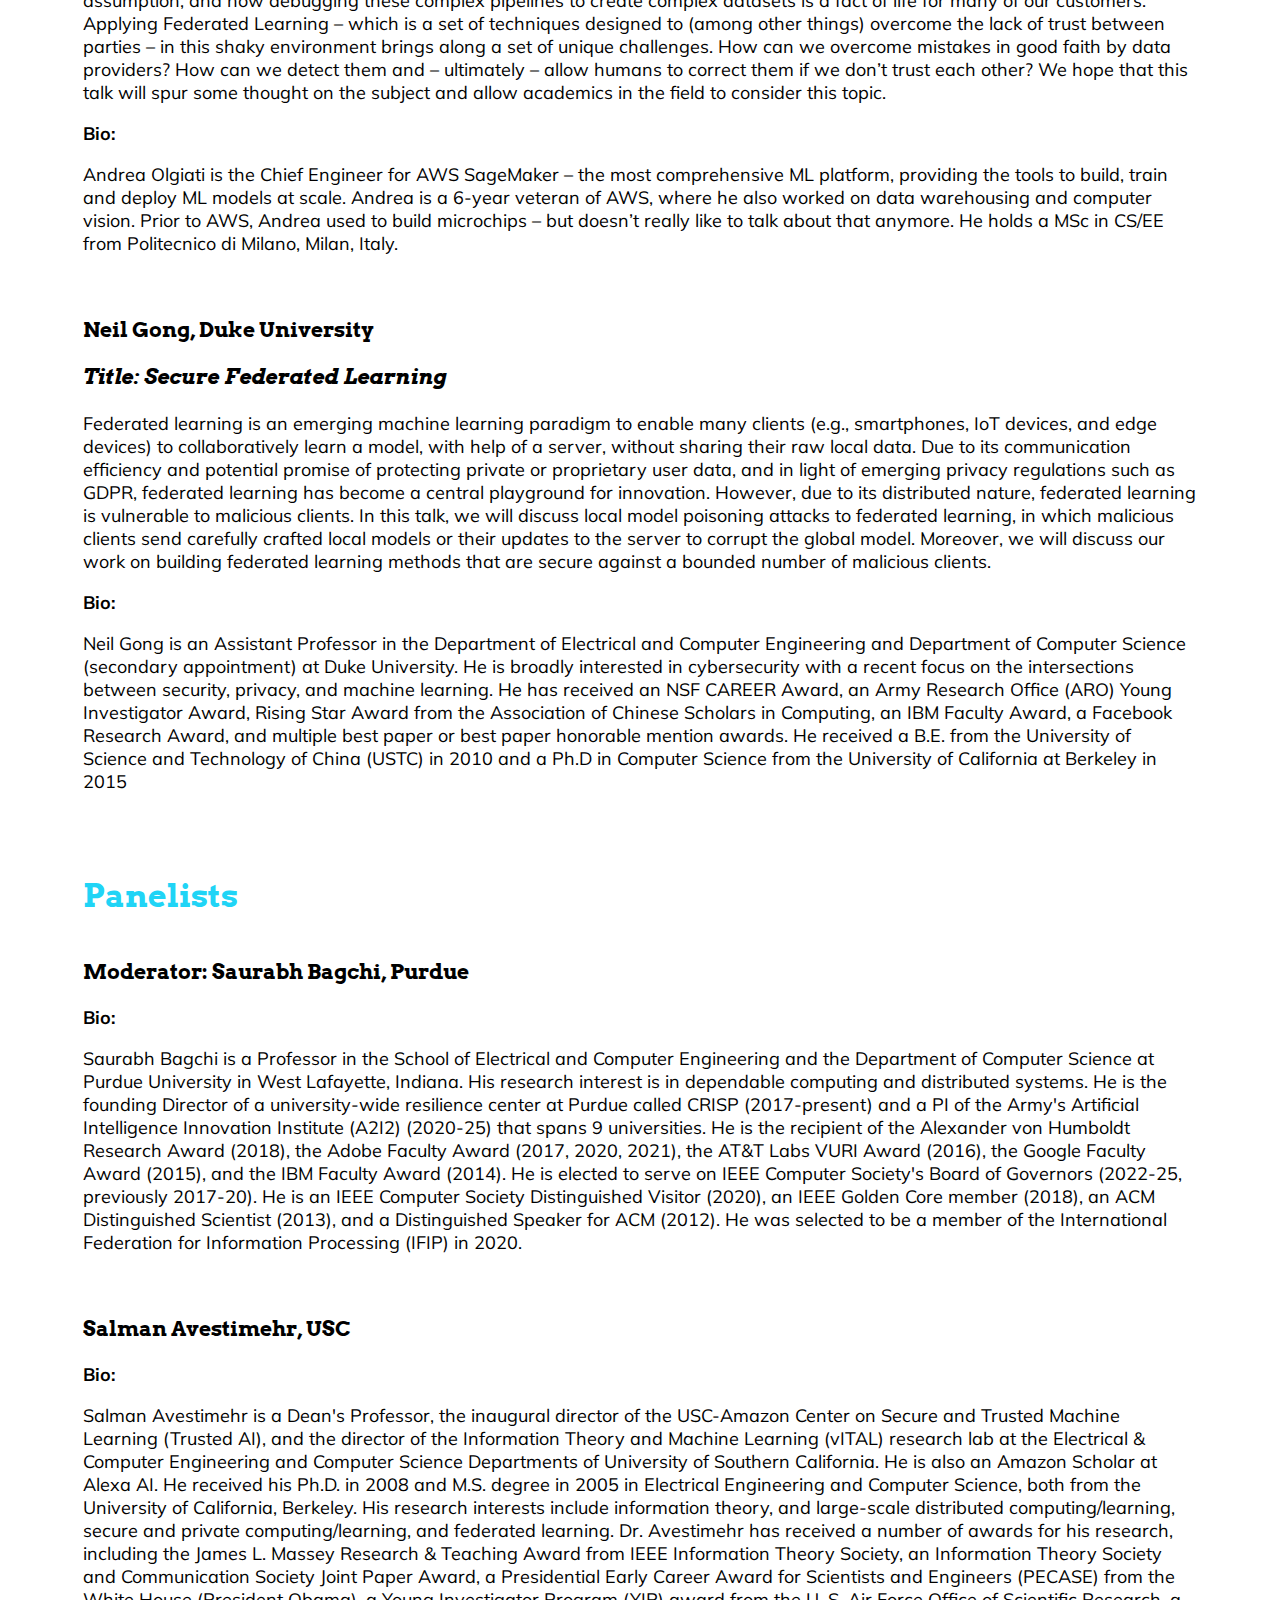
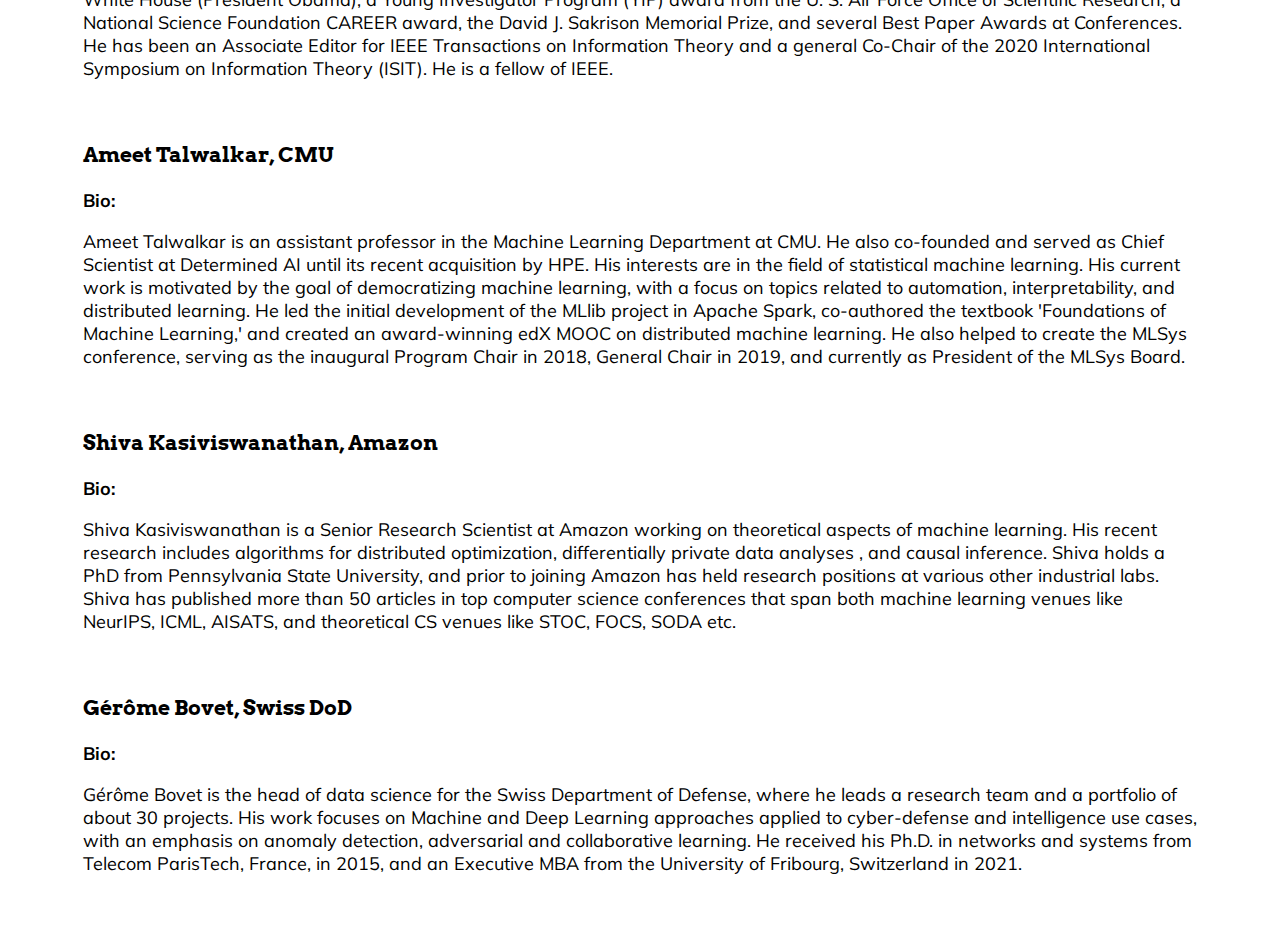
<file: keynotespeakers.html>
<!doctype html>
<html lang="en">
    <head>
        <meta charset="utf-8">
        <meta name="viewport" content="width=device-width, initial-scale=1">
        <link href="https://cdn.jsdelivr.net/npm/bootstrap@5.0.0/dist/css/bootstrap.min.css" rel="stylesheet" integrity="sha384-wEmeIV1mKuiNpC+IOBjI7aAzPcEZeedi5yW5f2yOq55WWLwNGmvvx4Um1vskeMj0" crossorigin="anonymous">
        <link rel="stylesheet" href="https://fonts.googleapis.com/css?family=Mulish">
        <link rel="stylesheet" href="https://fonts.googleapis.com/css?family=Arvo">
        <link href="css/style.css" rel="stylesheet" type="text/css" />
    </head>

    <body>
      <header>
        <div class="top-header">
          <h1>Workshop on Systems Challenges in Reliable and Secure Federated Learning</h1>
          <h3>Co-located with 
            <a class="badge rounded-pill" style="background-color: #A51FF0;" href="https://sosp2021.mpi-sws.org/">ACM SOSP 2021</a> 
            <p> October 25, 2021 <p> In Virtual Land </h3>
          <ul class="nav nav-tabs">
            <li class="nav-item">
              <a style="color: white;" class="nav-link" href="../index.html">Home</a>
            </li>
            <li class="nav-item">
              <a style="color: white;" class="nav-link" href="callforpapers.html">Call for Papers</a>
            </li>
            <li class="nav-item">
              <a style="color: white;" class="nav-link" href="programcommittee.html">Program Committee</a>
            </li>
            <li class="nav-item">
              <a style="color: white;" class="nav-link" href="schedule.html">Schedule</a>
            </li>
            <li class="nav-item">
              <a class="nav-link active" aria-current="page"  href="keynotespeakers.html">Keynote Speakers</a>
            </li>
            <li class="nav-item">
              <a style="color: white;" class="nav-link" href="acceptedpapers.html">Accepted Papers</a>
            </li>
          </ul>
        </div>
      </header>

      <div class="not-header">
        <h4>Invited Talks&nbsp;&nbsp;</h4>
        <br>
        <h3 id="dinesh-verma"><p><strong>Dinesh C. Verma, IBM Watson</strong></p>
        <p><strong><em>Title: Enterprise Challenges in Federated AI Solutions</em></strong></p>
		</h3>
        <p>Federated learning provides a significant opportunity in addressing many challenges of real-world challenges when using AI/ML based solutions. The key challenge in enterprises is associated with the difficulties in moving data around an enterprise. Most businesses have their data spread out in multiple locations, data at each location can grow to be fairly substantial, and moving data across such locations may be restricted due to regulatory or security concerns, latency and delays in moving data, or the expense of the data transfer. Federated learning provides a clear advantage for enterprise use-cases since model training can be speeded up by avoid data migration, and each enterprise site has sufficient and comparable computing capacity to train models. Military coalitions have a very similar situation. They have data at the head-quarters or command centers of different countries that make up the coalition, but they may have limited ability to exchange the data in raw. The bulk of current academic research in federated learning, however, is not suitable for use within the enterprise use-case scenarios. A big stumbling block in the current federated learning academic research is that it relies on a synchronous training of the AI model at all sites. This synchronization may be feasible in some situations, but is usually cumbersome and very difficult to attain in practice. In order to be effective, federated learning must be done in an asynchronous manner. Another set of challenges arise due to the fact that the data schematics, the input features and the output labels used within the data space are usually different across different sites. Before the model training can even begin, one needs to synchronize the information about the data, attain a common vocabulary and transform data so that all parties are using a single model with consistent sets of inputs and outputs. In this talk, we will discuss these and other challenges and how we have overcome them when creating real-world solutions. In order to address these challenges, one needs to perform a set of intensive transformations and modifications of the available data at each site before model fusion can begin. Systems which can be optimized for such transformations, data generation and data encoding are needed in order to make federated learning successful in the enterprise.&nbsp;</p>
        <p><strong>Bio:&nbsp;</strong></p>
<p>Dinesh C. Verma (IBM Fellow, Fellow of UK Royal Academy of Engineering, IEEE Fellow) is the CTO of Edge Computing at IBM T J Watson Research Center, Yorktown Heights, New York. In this role, he is responsible for defining the strategy in the area of edge computing for IBM world-wide research. He is a member of the IBM Academy of Technology, has been recognized multiple times as an IBM Master Inventor, and has won several IBM technical awards. He has more than 25 years of professional experience. He has authored eleven books, 150+ technical papers and been granted 185+ U.S. patents. He has served on various program committees and editorial boards. He has led international research alliances for academia, industry and government labs for 15 years. His latest book released at beginning of October discusses challenges and solutions in building Federated AI solutions for Real-World Business Scenarios. More details about Dinesh can be seen at http://ibm.biz/dineshverma&nbsp;<br>
        </p>
        <br>
	      
	<h3 id="reza-shokri"><p><strong>Reza Shokri, NUS Professor</strong></p>
        <p><strong><em>Title: ML Privacy Meter</em></strong></p>
		</h3>
        <p>Recent inference attacks against machine learning algorithms demonstrate how an adversary can extract sensitive information about a model’s training data, by having access to its parameters or predictions. The results of these attacks on many real world systems and datasets (e.g., Google and Amazon ML as a service platforms, federated learning algorithms, and models trained on sensitive datasets such as text data, medical, location, purchase history, image data, etc), shows that large models pose a significant risk to data privacy, and need to be considered as some type of personal data. Thus, we need carefully designed methodologies and tools to audit data privacy risk in machine learning in a wide range of applications. This is also highlighted by the European Commission and the White House call for protection of personal data during all the phases of deploying AI systems. Recent reports published by the Information Commissioner’s Office (ICO) for auditing AI and the National Institute of Standards and Technology (NIST) for securing applications of Artificial Intelligence also highlight the privacy risk to data from machine learning models. It is recommended in the auditing framework by ICO for organizations to identify these threats and take measures to minimize the risk. As the ICO’s investigation teams will be using this framework to assess the compliance with data protection laws, organizations must account for and estimate the privacy risks to data through models.
To this end, we have developed an open source tool, named ML Privacy Meter, based on membership inference algorithms to analyze privacy risk in machine learning algorithms. For example, ML privacy meter can help in data protection impact assessment (DPIA) by providing a quantitative assessment of privacy risk of a machine learning model. The tool can generate extensive privacy reports about the aggregate-level and individual-level risk with respect to training data records. It can estimate the amount of information that is revealed through the predictions of a model (when deployed) or its parameters (when shared). Hence, when providing query access to the model or revealing the entire model, the tool can be used to assess the potential threats to training data in both centralized and federated learning settings.
In this talk, I will speak about what exactly privacy risk is, and discuss the methodology for quantifying privacy risk in machine learning using ML Privacy Meter tool. The open source software is available through privacy-meter.com
&nbsp;</p>
        <p><strong>Bio:&nbsp;</strong></p>
<p>Reza Shokri is a NUS Presidential Young Professor of Computer Science.His research focuses on data privacy and trustworthy machine learning. He is a recipient of the IEEE Security and Privacy (S&P) Test-of-Time Award 2021, for his paper on quantifying location privacy. He received the Caspar Bowden Award for Outstanding Research in Privacy Enhancing Technologies in 2018, for his work on analyzing the privacy risks of machine learning models. He received the NUS Early Career Research Award 2019, VMWare Early Career Faculty Award 2021, Intel Faculty Research Award (Private AI Collaborative Research Institute) 2021-2022, and Google’s PDPO Faculty Award 2021. He obtained his PhD from EPFL.
&nbsp;
	<br>
        </p>
	      
	 <br>      
	 <h3 id="quoc-do-le"><p><strong>Quoc Do Le, Huawei</strong></p>
        <p><strong><em>Title: Multi-stakeholder state of Machine Learning</em></strong></p>
		</h3>
        <p>Machine learning is fundamentally a multi-stakeholder computation. Modern machine learning applications require significant computing power and would hence benefit from running in a scalable cloud infrastructure. However, at the same time, they need to protect their code, their training data (input), and the produced model (output), all of which represent key assets for their respective owners. The development and operation of such a large system involve multiple stakeholders, including the training data owner, training code owner, the model owner, the inference data owner, the inference code owner, and the infrastructure owner, e.g., cloud providers. To perform the machine learning computation, all these stakeholders have to trust each other. However, the trust is becoming increasingly unmanageable since they might collude to gain advantages over the other stakeholders. In addition, system administrators employed by the cloud provider may leak or modify application code and data. How to allow stakeholders to jointly perform machine learning to unlock all AI benefits without trusting each other ? To answer this question, in this talk, we will present and demonstrate our solution using SCONE - a shielded execution framework built on modern Trusted Execution Environments (TEEs); and its configuration and secret management system called CAS.

&nbsp;</p>
        <p><strong>Bio:&nbsp;</strong></p>
<p>Quoc Do Le is a senior research engineer at Huawei Munich Research Center and a co-founder of Scontain UG. 
He received his PhD degree from TU Dresden in Jan 2018. During his PhD, he's been lucky to have fruitful internship/collaboration with Bell Labs. Prior to joining TU Dresden, he received his Masters degree in computer science from Pohang University of Science and Technology (POSTECH). His research interests include secure privacy-preserving data analytics, confidential computing, approximate computing, and distributed systems.

&nbsp;
	<br>
        </p>
	<br>
	      
<h3 id="andrea-olgiati"><p><strong>Andrea Olgiati, AWS SageMaker</strong></p>
        <p><strong><em>Title: Debugging Federated Learning </em></strong></p>
		</h3>
        <p>This talk will start by describe the overall structure of AWS SageMaker and how it allows ML developers and scientists to create, train, and deploy machine-learning (ML) models in the cloud. It will describe how complex ML pipelines are architected and orchestrated across multiple data sources owned by different teams across organizations, especially in the enterprise world. This creates a complex system that is often brittle and requires constant oversight – we will explain how SageMaker helps control the web of dependencies and allows the owners of these systems to be alerted when unexpected changes happen – during feature curation, model training or even after model deployment.

Against this backdrop, we will describe the challenges faced by those who want to build Federated Learning (FL) systems for enterprise application, and what challenges they face. In particular, we will discuss how relying on a stable, well-curated dataset and a homogeneous set of devices/datasources is often an unrealistic assumption, and how debugging these complex pipelines to create complex datasets is a fact of life for many of our customers.

Applying Federated Learning – which is a set of techniques designed to (among other things) overcome the lack of trust between parties – in this shaky environment brings along a set of unique challenges. How can we overcome mistakes in good faith by data providers? How can we detect them and – ultimately – allow humans to correct them if we don’t trust each other?

We hope that this talk will spur some thought on the subject and allow academics in the field to consider this topic.

</p>
        <p><strong>Bio:&nbsp;</strong></p>
<p>Andrea Olgiati is the Chief Engineer for AWS SageMaker – the most comprehensive ML platform, providing the tools to build, train and deploy ML models at scale. Andrea is a 6-year veteran of AWS, where he also worked on data warehousing and computer vision. Prior to AWS, Andrea used to build microchips – but doesn’t really like to talk about that anymore. He holds a MSc in CS/EE from Politecnico di Milano, Milan, Italy.


&nbsp;<br>
        </p>
	<br>
	      
<h3 id="neil-gong"><p><strong>Neil Gong, Duke University</strong></p>
        <p><strong><em>Title: Secure Federated Learning </em></strong></p>
		</h3>
        <p>Federated learning is an emerging machine learning paradigm to enable many clients (e.g., smartphones, IoT devices, and edge devices) to collaboratively learn a model, with help of a server, without sharing their raw local data. Due to its communication efficiency and potential promise of protecting private or proprietary user data, and in light of emerging privacy regulations such as GDPR, federated learning has become a central playground for innovation. However, due to its distributed nature, federated learning is vulnerable to malicious clients. In this talk, we will discuss local model poisoning attacks to federated learning, in which malicious clients send carefully crafted local models or their updates to the server to corrupt the global model. Moreover, we will discuss our work on building federated learning methods that are secure against a bounded number of malicious clients.

&nbsp;</p>
        <p><strong>Bio:&nbsp;</strong></p>
<p>Neil Gong is an Assistant Professor in the Department of Electrical and Computer Engineering and Department of Computer Science (secondary appointment) at Duke University. He is broadly interested in cybersecurity with a recent focus on the intersections between security, privacy, and machine learning. He has received an NSF CAREER Award, an Army Research Office (ARO) Young Investigator Award, Rising Star Award from the Association of Chinese Scholars in Computing, an IBM Faculty Award, a Facebook Research Award, and multiple best paper or best paper honorable mention awards. He received a B.E. from the University of Science and Technology of China (USTC) in 2010 and a Ph.D in Computer Science from the University of California at Berkeley in 2015

&nbsp;<br>
        </p>
	      
        <br>
        <h4>Panelists</h4>
	    
	    <h3 id="saurabh-bagchi"><p><strong>Moderator: Saurabh Bagchi, Purdue</strong></p>
        </h3>
        <p><strong>Bio:&nbsp;</strong></p>
        <p>Saurabh Bagchi is a Professor in the School of Electrical and Computer Engineering and the Department of Computer Science at Purdue University in West Lafayette, Indiana. His research interest is in dependable computing and distributed systems. He is the founding Director of a university-wide resilience center at Purdue called CRISP (2017-present) and a PI of the Army's Artificial Intelligence Innovation Institute (A2I2) (2020-25) that spans 9 universities. He is the recipient of the Alexander von Humboldt Research Award (2018), the Adobe Faculty Award (2017, 2020, 2021), the AT&T Labs VURI Award (2016), the Google Faculty Award (2015), and the IBM Faculty Award (2014). He is elected to serve on IEEE Computer Society's Board of Governors (2022-25, previously 2017-20). He is an IEEE Computer Society Distinguished Visitor (2020), an IEEE Golden Core member (2018), an ACM Distinguished Scientist (2013), and a Distinguished Speaker for ACM (2012). He was selected to be a member of the International Federation for Information Processing (IFIP) in 2020.

</p>
	      
	    <br>
        <h3 id="salman-avestimehr"><p><strong>Salman Avestimehr, USC</strong></p>
        </h3>
        <p><strong>Bio:&nbsp;</strong></p>
        <p>Salman Avestimehr is a Dean's Professor, the inaugural director of the USC-Amazon Center on Secure and Trusted Machine Learning (Trusted AI), and the director of the Information Theory and Machine Learning (vITAL) research lab at the Electrical & Computer Engineering and Computer Science Departments of University of Southern California. He is also an Amazon Scholar at Alexa AI. He received his Ph.D. in 2008 and M.S. degree in 2005 in Electrical Engineering and Computer Science, both from the University of California, Berkeley. His research interests include information theory, and large-scale distributed computing/learning, secure and private computing/learning, and federated learning. Dr. Avestimehr has received a number of awards for his research, including the James L. Massey Research & Teaching Award from IEEE Information Theory Society, an Information Theory Society and Communication Society Joint Paper Award, a Presidential Early Career Award for Scientists and Engineers (PECASE) from the White House (President Obama), a Young Investigator Program (YIP) award from the U. S. Air Force Office of Scientific Research, a National Science Foundation CAREER award, the David J. Sakrison Memorial Prize, and several Best Paper Awards at Conferences. He has been an Associate Editor for IEEE Transactions on Information Theory and a general Co-Chair of the 2020 International Symposium on Information Theory (ISIT). He is a fellow of IEEE.
</p>
	      
	      <br>
        <h3 id="ameet-talwalkar"><p><strong>Ameet Talwalkar, CMU</strong></p>
        </h3>
        <p><strong>Bio:&nbsp;</strong></p>
        <p>Ameet Talwalkar is an assistant professor in the Machine Learning Department at CMU. He also co-founded and served as Chief Scientist at Determined AI until its recent acquisition by HPE. His interests are in the field of statistical machine learning. His current work is motivated by the goal of democratizing machine learning, with a focus on topics related to automation, interpretability, and distributed learning. He led the initial development of the MLlib project in Apache Spark, co-authored the textbook 'Foundations of Machine Learning,' and created an award-winning edX MOOC on distributed machine learning. He also helped to create the MLSys conference, serving as the inaugural Program Chair in 2018, General Chair in 2019, and currently as President of the MLSys Board.

</p>
	      
	      <br>
        <h3 id="shiva-kasiviswanathan"><p><strong>Shiva Kasiviswanathan, Amazon</strong></p>
        </h3>
        <p><strong>Bio:&nbsp;</strong></p>
        <p>Shiva Kasiviswanathan is a Senior Research Scientist at Amazon working on theoretical aspects of machine learning. His recent research includes algorithms for distributed optimization, differentially private data analyses , and causal inference. Shiva holds a PhD from Pennsylvania State University, and prior to joining Amazon has held research positions at various other industrial labs.  Shiva has published more than 50 articles in top computer science conferences that span both machine learning venues like NeurIPS, ICML, AISATS, and theoretical CS venues like STOC, FOCS, SODA etc.

</p>
	      

	      <br>
        <h3 id="gerome-bovet"><p><strong>Gérôme Bovet, Swiss DoD </strong></p>
        </h3>
        <p><strong>Bio:&nbsp;</strong></p>
        <p>Gérôme Bovet is the head of data science for the Swiss Department of Defense, where he leads a research team and a portfolio of about 30 projects. His work focuses on Machine and Deep Learning approaches applied to cyber-defense and intelligence use cases, with an emphasis on anomaly detection, adversarial and collaborative learning. He received his Ph.D. in networks and systems from Telecom ParisTech, France, in 2015, and an Executive MBA from the University of Fribourg, Switzerland in 2021.

</p>
	      
      </div>
    </body>
</html>
</file>
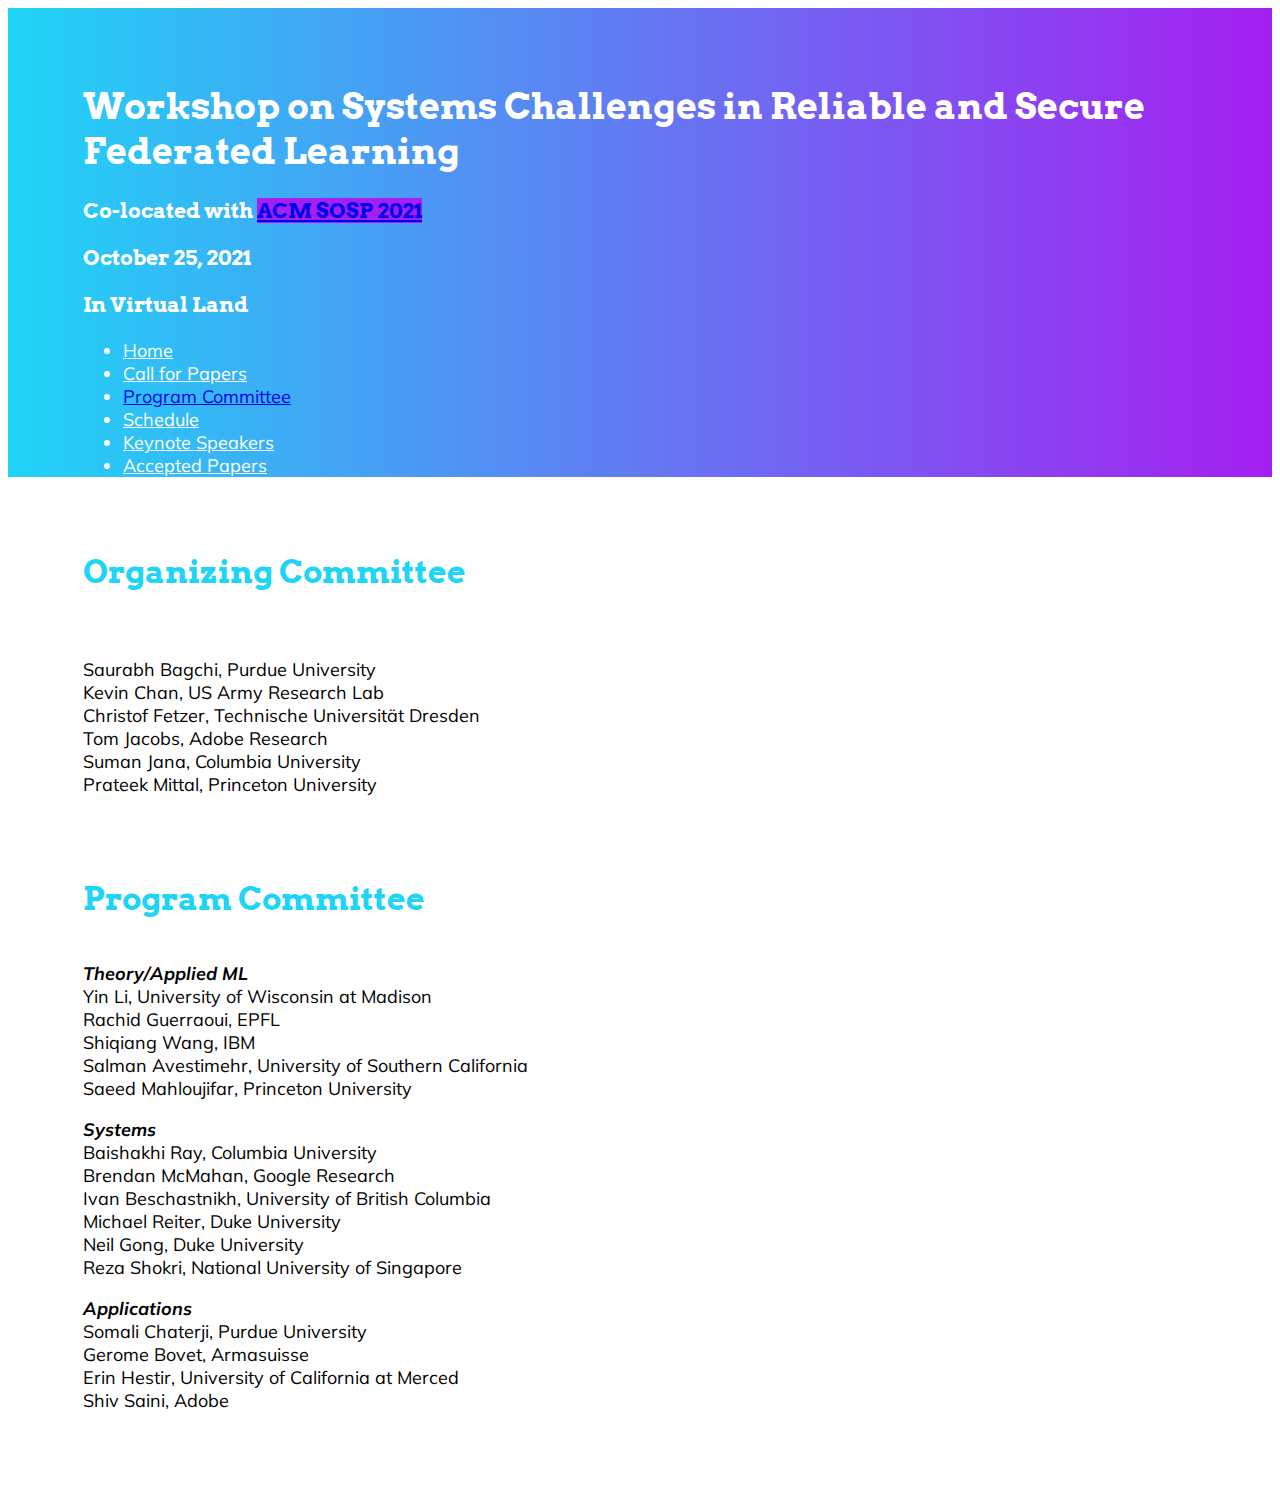
<file: programcommittee.html>
<!doctype html>
<html lang="en">
    <head>
        <meta charset="utf-8">
        <meta name="viewport" content="width=device-width, initial-scale=1">
        <link href="https://cdn.jsdelivr.net/npm/bootstrap@5.0.0/dist/css/bootstrap.min.css" rel="stylesheet" integrity="sha384-wEmeIV1mKuiNpC+IOBjI7aAzPcEZeedi5yW5f2yOq55WWLwNGmvvx4Um1vskeMj0" crossorigin="anonymous">
        <link rel="stylesheet" href="https://fonts.googleapis.com/css?family=Mulish">
        <link rel="stylesheet" href="https://fonts.googleapis.com/css?family=Arvo">
        <link href="css/style.css" rel="stylesheet" type="text/css" />
    </head>

    <body>
      <header>
        <div class="top-header">
          <h1>Workshop on Systems Challenges in Reliable and Secure Federated Learning</h1>
          <h3>Co-located with 
            <a class="badge rounded-pill" style="background-color: #A51FF0;" href="https://sosp2021.mpi-sws.org/">ACM SOSP 2021</a> 
            <p> October 25, 2021 <p> In Virtual Land </h3>
          <ul class="nav nav-tabs">
            <li class="nav-item">
              <a style="color: white;" class="nav-link" href="../index.html">Home</a>
            </li>
            <li class="nav-item">
              <a style="color: white;" class="nav-link" href="callforpapers.html">Call for Papers</a>
            </li>
            <li class="nav-item">
              <a class="nav-link active" aria-current="page" href="programcommittee.html">Program Committee</a>
            </li>
            <li class="nav-item">
              <a style="color: white;" class="nav-link" href="schedule.html">Schedule</a>
            </li>
            <li class="nav-item">
              <a style="color: white;" class="nav-link" href="keynotespeakers.html">Keynote Speakers</a>
            </li>
            <li class="nav-item">
              <a style="color: white;" class="nav-link" href="acceptedpapers.html">Accepted Papers</a>
            </li>
          </ul>
        </div>
      </header>

      <div class="not-header">
        <h4>Organizing Committee</h4>
        <p>
            <br>Saurabh Bagchi, Purdue University
            <br>Kevin Chan, US Army Research Lab
            <br>Christof Fetzer, Technische Universität Dresden
            <br>Tom Jacobs, Adobe Research
            <br>Suman Jana, Columbia University
            <br>Prateek Mittal, Princeton University            
        </p>

        <br>
        <h4>Program Committee</h4>
	<p>
        </p>
        <p>
            <b><i>Theory/Applied ML</i></b>
            <br>Yin Li, University of Wisconsin at Madison <!-- (confirmed) -->
            <br>Rachid Guerraoui, EPFL
            <br>Shiqiang Wang, IBM <!-- (confirmed) --> 
            <br>Salman Avestimehr, University of Southern California <!-- (confirmed) --> 
            <br> Saeed Mahloujifar, Princeton University <!-- (confirmed) -->
	      </p>
        <p>
            <b><i>Systems</i></b>
            <br>Baishakhi Ray, Columbia University <!-- (confirmed) -->
            <br>Brendan McMahan, Google Research
            <br>Ivan Beschastnikh, University of British Columbia <!-- (confirmed) -->             
	    <br>Michael Reiter, Duke University <!-- (confirmed) -->
            <br>Neil Gong, Duke University <!-- (confirmed) -->
	    <br>Reza Shokri, National University of Singapore <!-- (confirmed) -->             
        </p>
        <p>
            <b><i>Applications</i></b>
            <br>Somali Chaterji, Purdue University <!-- (confirmed) -->
            <br>Gerome Bovet, Armasuisse <!-- (confirmed) --> 
            <br>Erin Hestir, University of California at Merced
            <br>Shiv Saini, Adobe
        </p>
      </div>
    </body>
</html>
</file>
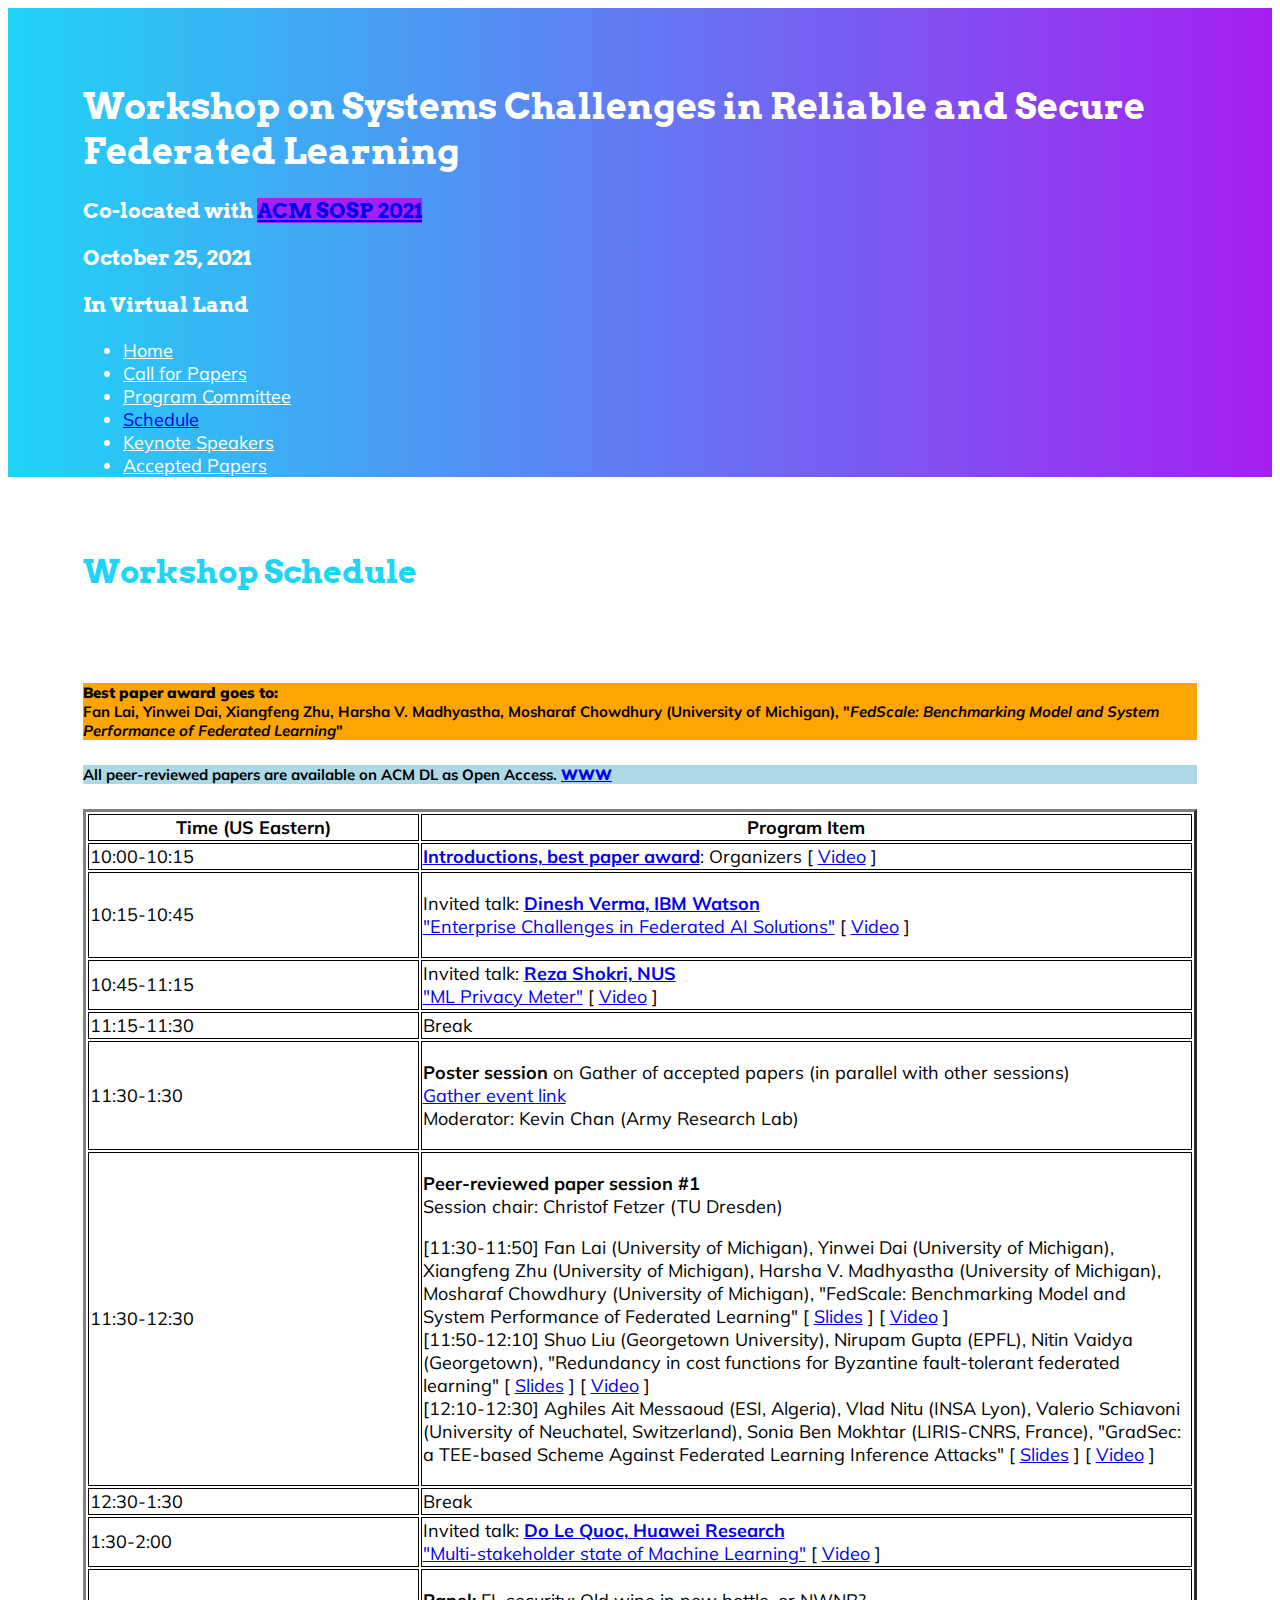
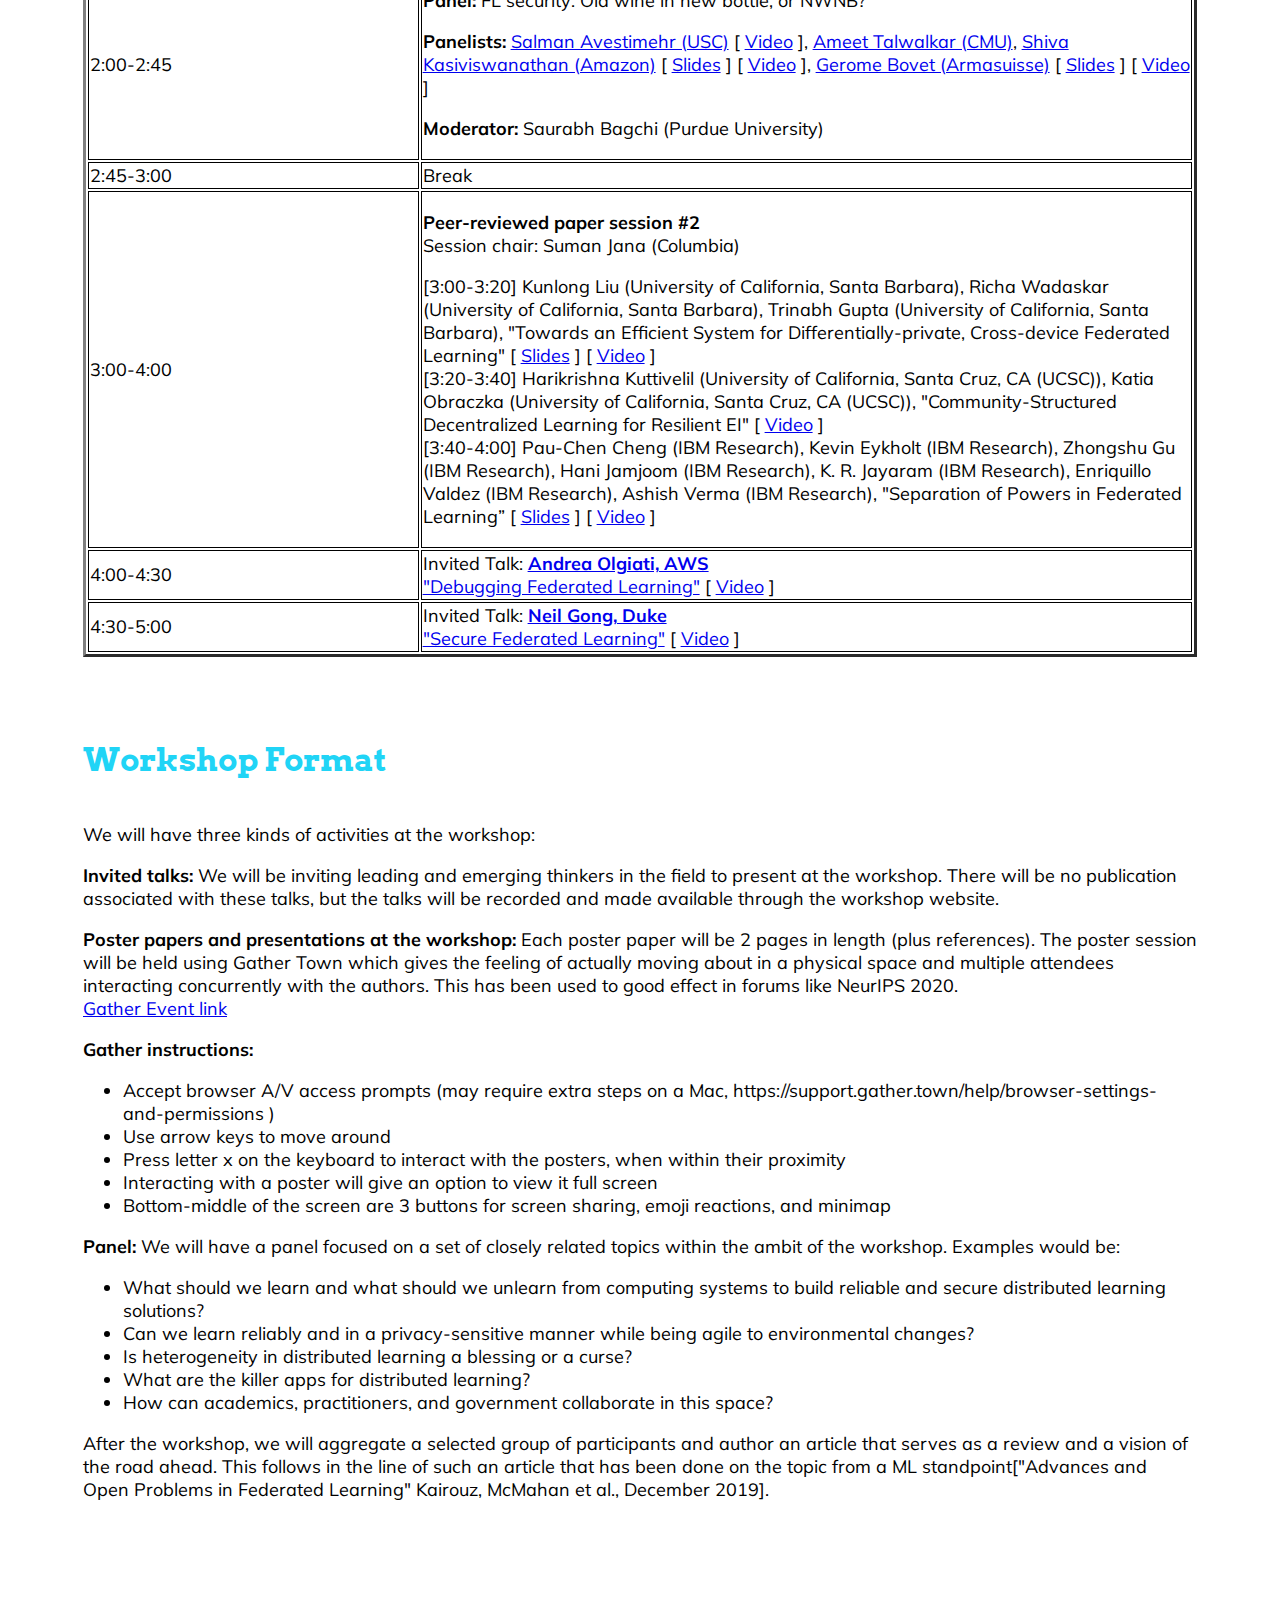
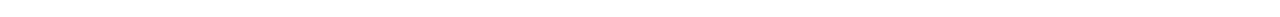
<file: schedule.html>
<!doctype html>
<html lang="en">
    <head>
        <meta charset="utf-8">
        <meta name="viewport" content="width=device-width, initial-scale=1">
        <link href="https://cdn.jsdelivr.net/npm/bootstrap@5.0.0/dist/css/bootstrap.min.css" rel="stylesheet" integrity="sha384-wEmeIV1mKuiNpC+IOBjI7aAzPcEZeedi5yW5f2yOq55WWLwNGmvvx4Um1vskeMj0" crossorigin="anonymous">
        <link rel="stylesheet" href="https://fonts.googleapis.com/css?family=Mulish">
        <link rel="stylesheet" href="https://fonts.googleapis.com/css?family=Arvo">
        <link href="css/style.css" rel="stylesheet" type="text/css">
    </head>

    <body>
      <header>
        <div class="top-header">
          <h1>Workshop on Systems Challenges in Reliable and Secure Federated Learning</h1>
          <h3>Co-located with 
            <a class="badge rounded-pill" style="background-color: #A51FF0;" href="https://sosp2021.mpi-sws.org/">ACM SOSP 2021</a> 
            <p> October 25, 2021 <p> In Virtual Land </h3>
          <ul class="nav nav-tabs">
            <li class="nav-item">
              <a style="color: white;" class="nav-link" href="../index.html">Home</a>
            </li>
            <li class="nav-item">
              <a style="color: white;" class="nav-link" href="callforpapers.html">Call for Papers</a>
            </li>
            <li class="nav-item">
              <a style="color: white;" class="nav-link" href="programcommittee.html">Program Committee</a>
            </li>
            <li class="nav-item">
              <a class="nav-link active" aria-current="page" href="schedule.html">Schedule</a>
            </li>
            <li class="nav-item">
              <a style="color: white;" class="nav-link" href="keynotespeakers.html">Keynote Speakers</a>
            </li>
            <li class="nav-item">
              <a style="color: white;" class="nav-link" href="acceptedpapers.html">Accepted Papers</a>
            </li>
          </ul>
        </div>
      </header>

      <div class="not-header">
        <h4>Workshop Schedule</h4>
        <div><br>
        </div>
        <h5 style="background-color:orange"><strong>Best paper award goes to: </strong><br>
        Fan Lai, Yinwei Dai, Xiangfeng Zhu, Harsha V. Madhyastha, Mosharaf Chowdhury (University of Michigan), "<em>FedScale: Benchmarking Model and System Performance of Federated Learning</em>" &nbsp;</h5>
	    <p></p>
		  <h5 style="background-color:lightblue">All peer-reviewed papers are available on ACM DL as Open Access. <strong><a href="https://www.sigops.org/s/workshops/resilientfl/2021/toc.html"> WWW </a></strong> </h5>
		  <p></p>
<table style="width:100%" border="3">
	  <style> 
					th, td {
  						border: 1px solid black;
  						border-collapse: collapse;
					}
				</style>	
              <tbody>
                <tr>
    			  <th style="width:30%">Time (US Eastern)</th>
                  <th style="width:70%">Program Item</th>
                </tr>
				<tr>
                  <td>10:00-10:15</td>
                  <td><strong><a href="/documents/resilientfl_opening_saurabh_102521.pdf">Introductions, best paper award</a></strong>: Organizers [ <a href="https://www.dropbox.com/sh/sc7ql5ehmh6mz5z/AAB8K-8_eM_48s6GRASTrp1Ya?dl=0&preview=Saurabh.mp4">Video</a> ]</td>
                </tr>
                <tr>
                  <td>10:15-10:45</td>
                  <td>
                    <p>Invited talk: <a href="keynotespeakers.html#dinesh-verma"><strong>Dinesh Verma, IBM Watson</strong></a><br>
                      <a href="/documents/Enterprise_FL_Slides.pdf">"Enterprise Challenges in Federated AI Solutions"</a>
                      [ <a href="https://www.dropbox.com/sh/sc7ql5ehmh6mz5z/AAB8K-8_eM_48s6GRASTrp1Ya?dl=0&preview=Dinesh.mp4">Video</a> ]
                  </td>
                </tr>
                <tr>
                  <td>10:45-11:15</td>
                  <td>Invited talk:  <a href="keynotespeakers.html#reza-shokri"><strong>Reza Shokri, NUS</strong></a><br>
                    <a href="/documents/reza-shokri-2021-SOSP-ml-privacy-meter.pdf">"ML Privacy Meter"</a>
                    [ <a href="https://www.dropbox.com/sh/sc7ql5ehmh6mz5z/AAB8K-8_eM_48s6GRASTrp1Ya?dl=0&preview=Reza.mp4">Video</a> ]
               </td>
		      </tr>
				<tr>
                  <td>11:15-11:30</td>
                  <td>Break</td>
                </tr>
				<tr>
                  <td>11:30-1:30</td>
                  <td><p><strong>Poster session</strong> on Gather of accepted papers (in parallel with other sessions)<br>
			  <a href="https://gather.town/events/7Pi9a3R0awb2XX9Ujzc5">Gather event link</a><br>
                  Moderator: Kevin Chan (Army Research Lab)&nbsp;</p></td>
                </tr>
				<tr>
                  <td>11:30-12:30</td>
                  <td><p><strong>Peer-reviewed paper session #1</strong>&nbsp;<br>
                    Session chair: Christof Fetzer (TU Dresden)</p>
                    <p>
                      [11:30-11:50] Fan Lai (University of Michigan), Yinwei Dai (University of Michigan), Xiangfeng Zhu (University of Michigan), Harsha V. Madhyastha (University of Michigan), Mosharaf Chowdhury (University of Michigan), "FedScale: Benchmarking Model and System Performance of Federated Learning" [ <a href="/documents/fedscale.pdf">Slides</a> ] [ <a href="https://www.dropbox.com/sh/sc7ql5ehmh6mz5z/AAB8K-8_eM_48s6GRASTrp1Ya?dl=0&preview=Fan.mp4">Video</a> ]<br>
                      [11:50-12:10] Shuo Liu (Georgetown University), Nirupam Gupta (EPFL), Nitin Vaidya (Georgetown), "Redundancy in cost functions for Byzantine fault-tolerant federated learning" [ <a href="/documents/redundancy.pdf">Slides</a> ] [ <a href="https://www.dropbox.com/sh/sc7ql5ehmh6mz5z/AAB8K-8_eM_48s6GRASTrp1Ya?dl=0&preview=Shuo.mp4">Video</a> ]<br>
                      [12:10-12:30] Aghiles Ait Messaoud (ESI, Algeria), Vlad Nitu (INSA Lyon), Valerio Schiavoni (University of Neuchatel, Switzerland), Sonia Ben Mokhtar (LIRIS-CNRS, France), "GradSec: a TEE-based Scheme Against Federated Learning Inference Attacks" [ <a href="/documents/GradSec-slides.pdf">Slides</a> ] [ <a href="https://www.dropbox.com/sh/sc7ql5ehmh6mz5z/AAB8K-8_eM_48s6GRASTrp1Ya?dl=0&preview=Aghiles.mp4">Video</a> ]</p></td>
                </tr>
				<tr>
                  <td>12:30-1:30</td>
                  <td>Break</td>
                </tr>
				<tr>
                  <td>1:30-2:00</td>
                  <td>Invited talk:  <a href="keynotespeakers.html#quoc-do-le"> <strong>Do Le Quoc, Huawei Research</strong></a><br>
                    <a href="/documents/Secure_Multi-stakeholder_machine_learning_using_TEEs.pdf">"Multi-stakeholder state of Machine Learning"</a>
                    [ <a href="https://www.dropbox.com/sh/gzixd42d4adlzx4/AAD2leIhZEkqAb6Wo_e8qC0Ia?dl=0&preview=Do.mp4">Video</a> ]
			  
			  </td>
                </tr>
				<tr>
                  <td>2:00-2:45</td>
                  <td><p><strong>Panel:</strong> FL security: Old wine in new bottle, or NWNB?</p>
                    <p><strong>Panelists:&nbsp;</strong><a href="keynotespeakers.html#salman-avestimehr">Salman Avestimehr (USC)</a> [ <a href="https://www.dropbox.com/sh/gzixd42d4adlzx4/AAD2leIhZEkqAb6Wo_e8qC0Ia?dl=0&preview=Salman.mp4">Video</a> ], <a href="keynotespeakers.html#ameet-talwalkar"> Ameet Talwalkar (CMU)</a>, <a href="keynotespeakers.html#shiva-kasiviswanathan"> Shiva Kasiviswanathan (Amazon)</a> [ <a href="/documents/shiva_kasi_SOSPPanel.pdf">Slides</a> ] [ <a href="https://www.dropbox.com/sh/gzixd42d4adlzx4/AAD2leIhZEkqAb6Wo_e8qC0Ia?dl=0&preview=Shiva.mp4">Video</a> ], <a href="keynotespeakers.html#gerome-bovet"> Gerome Bovet (Armasuisse)</a> [ <a href="/documents/gerome-bovet-ACM SOSP.pdf">Slides</a> ] [ <a href="https://www.dropbox.com/sh/gzixd42d4adlzx4/AAD2leIhZEkqAb6Wo_e8qC0Ia?dl=0&preview=Gerome.mp4">Video</a> ]</p>
                  <p><strong>Moderator:</strong> Saurabh Bagchi (Purdue University)&nbsp;</p></td>
                </tr>
				<tr>
                  <td>2:45-3:00</td>
                  <td>Break</td>
                </tr>  
				<tr>
                  <td>3:00-4:00</td>
                  <td><p><strong>Peer-reviewed paper session #2</strong> <br>
                    Session chair: Suman Jana (Columbia)
                  </p>
                    <p> [3:00-3:20] Kunlong Liu (University of California, Santa Barbara), Richa Wadaskar (University of California, Santa Barbara), Trinabh Gupta (University of California, Santa Barbara), "Towards an Efficient System for Differentially-private, Cross-device Federated Learning" [ <a href="/documents/Atom_slide.pdf">Slides</a> ] [ <a href="https://www.dropbox.com/sh/gzixd42d4adlzx4/AAD2leIhZEkqAb6Wo_e8qC0Ia?dl=0&preview=Kunlong.mp4">Video</a> ]<br>
                      [3:20-3:40] Harikrishna Kuttivelil (University of California, Santa Cruz, CA (UCSC)), Katia Obraczka (University of California, Santa Cruz, CA (UCSC)), "Community-Structured Decentralized Learning for Resilient EI" [ <a href="https://www.dropbox.com/sh/gzixd42d4adlzx4/AAD2leIhZEkqAb6Wo_e8qC0Ia?dl=0&preview=Hari.mp4">Video</a> ]<br>
                      [3:40-4:00] Pau-Chen Cheng (IBM Research), Kevin Eykholt (IBM Research), Zhongshu Gu (IBM Research), Hani Jamjoom (IBM Research), K. R. Jayaram (IBM Research), Enriquillo Valdez (IBM Research), Ashish Verma (IBM Research), "Separation of Powers in Federated Learning” [ <a href="/documents/TRUDA_Slides.pdf">Slides</a> ] [ <a href="https://www.dropbox.com/sh/gzixd42d4adlzx4/AAD2leIhZEkqAb6Wo_e8qC0Ia?dl=0&preview=Zhongshu.mp4">Video</a> ]</p></td>
                </tr>
				<tr>
                  <td>4:00-4:30</td>
                  <td>Invited Talk: <a href="keynotespeakers.html#andrea-olgiati"> <strong>Andrea Olgiati, AWS</strong><br>"Debugging Federated Learning"</a> 
                    [ <a href="https://www.dropbox.com/sh/gzixd42d4adlzx4/AAD2leIhZEkqAb6Wo_e8qC0Ia?dl=0&preview=Andrea+with+intro.mp4">Video</a> ]
			  
			  </td>
                </tr>
				<tr>
                  <td>4:30-5:00</td>
                  <td>Invited Talk: <a href="keynotespeakers.html#neil-gong"> <strong>Neil Gong, Duke</strong></a><br>
                    <a href="/documents/Secure_Federated_Learning.pdf">"Secure Federated Learning"</a>
                    [ <a href="https://www.dropbox.com/sh/gzixd42d4adlzx4/AAD2leIhZEkqAb6Wo_e8qC0Ia?dl=0&preview=Neil+with+intro.mp4">Video</a> ]
			  
			  </td>
                </tr>
              </tbody>
            </table>
        <p>&nbsp;</p>
    <h4>Workshop Format</h4>
            <p> We will have three kinds of activities at the workshop: </p>
<p>
      <b>Invited talks:</b> We will be inviting leading and emerging thinkers in the field to present at the workshop. 
                There will be no publication associated with these talks, but the talks will be recorded and made available 
                through the workshop website. 
            </p>
            <p>
                <b>Poster papers and presentations at the workshop:</b> Each poster paper will be 2 pages in length (plus references). 
                The poster session will be held using Gather Town which gives the feeling of actually moving about in a physical 
                space and multiple attendees interacting concurrently with the authors. This has been used to good effect in 
                forums like NeurIPS 2020. <br>
		<a href="https://gather.town/events/7Pi9a3R0awb2XX9Ujzc5">Gather Event link</a>
			  <br>
			 <p><strong>  Gather instructions:</strong> 
				 <ul>
<li>Accept browser A/V access prompts (may require extra steps on a Mac, https://support.gather.town/help/browser-settings-and-permissions )</li>
<li>Use arrow keys to move around</li>
<li>Press letter x on the keyboard to interact with the posters, when within their proximity</li>
<li>Interacting with a poster will give an option to view it full screen</li>
<li>Bottom-middle of the screen are 3 buttons for screen sharing, emoji reactions, and minimap</li>
			  </ul>
	    
            </p>
            <p>
                <b>Panel:</b> We will have a panel focused on a set of closely related topics within the ambit of the workshop. 
                Examples would be:
                <ul>
                    <li>
                        What should we learn and what should we unlearn from computing systems to build reliable and secure 
                        distributed learning solutions? 
                    </li>
                    <li>
                        Can we learn reliably and in a privacy-sensitive manner while being agile to environmental changes?
                    </li>
                    <li>
                        Is heterogeneity in distributed learning a blessing or a curse?
                    </li>
                    <li>
                        What are the killer apps for distributed learning?
                    </li>
                    <li>
                        How can academics, practitioners, and government collaborate in this space?
                    </li>
                </ul>
            </p>
            <p>
                After the workshop, we will aggregate a selected group of participants and author an article that serves 
                as a review and a vision of the road ahead. This follows in the line of such an article that has been done 
                on the topic from a ML standpoint["Advances and Open Problems in Federated Learning" Kairouz, McMahan et al., December 2019]. 
            </p>

  <br>
	</div>
    </body>
</html>
</file>
<file: css/style.css>
body {
    font-family: 'Mulish', sans-serif;
    font-size: 18px;
    justify-content: left;
}

h1, h3, h4 {
    font-family: 'Arvo', serif;
}

h1 {
    font-weight: 600;
}

h4 {
    color: #20D4F6;
    font-weight: 600;
    font-size: xx-large;
}

header {
    background: #20D4F6;  /* fallback for old browsers */
    background: -webkit-linear-gradient(to right, #20D4F6, #A51FF0);  /* Chrome 10-25, Safari 5.1-6 */
    background: linear-gradient(to right, #20D4F6, #A51FF0); /* W3C, IE 10+/ Edge, Firefox 16+, Chrome 26+, Opera 12+, Safari 7+ */

    padding-top: 1px;
}

.top-header {
    margin: 75px;
    color: white;
}

.not-header {
    margin: 75px;
}
</file>
